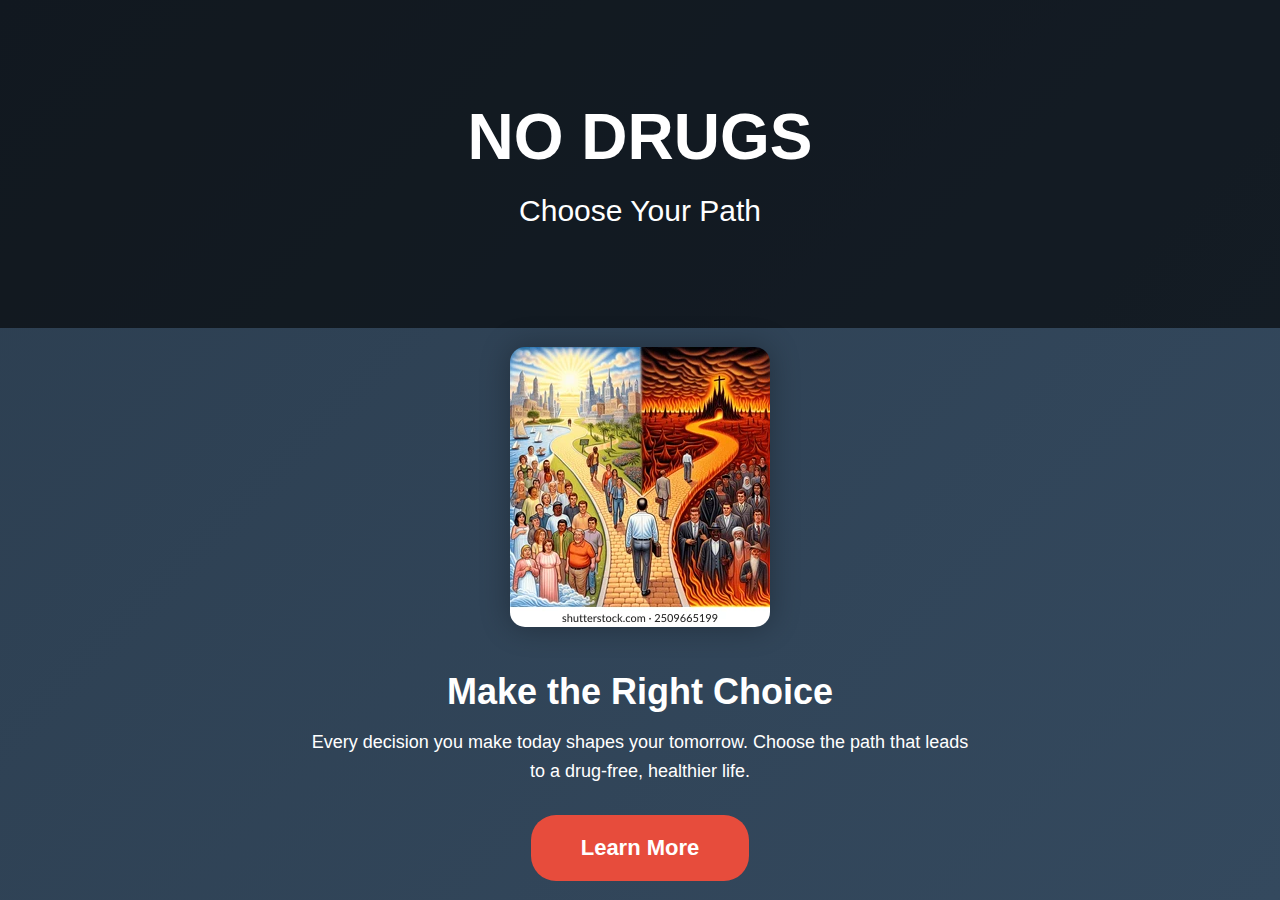
<file: index.html>
<!DOCTYPE html>
<html lang="en">
<head>
    <meta charset="UTF-8">
    <meta name="viewport" content="width=device-width, initial-scale=1.0">
    <title>No Drugs - Choose Your Path</title>
    <link rel="stylesheet" href="lading.css">
</head>
<body>
    <header class="header">
        <div class="header-content">
            <h1>No Drugs</h1>
            <p class="tagline">Choose Your Path</p>
        </div>
    </header>

    <section class="main-content">
        <div class="image-container">
            <img src="public/road-that-has-two-ways-260nw-2509665199.webp" alt="Path Image" class="hero-image">
        </div>
        <div class="cta-container">
            <h2>Make the Right Choice</h2>
            <p>Every decision you make today shapes your tomorrow. Choose the path that leads to a drug-free, healthier life.</p>
            <a href="home.html" class="cta-button">Learn More</a>
        </div>
    </section>

    <!-- <footer class="footer">
        <p>&copy; 2025 No Drugs Initiative. All Rights Reserved.</p>
    </footer> -->
</body>
</html>
</file>
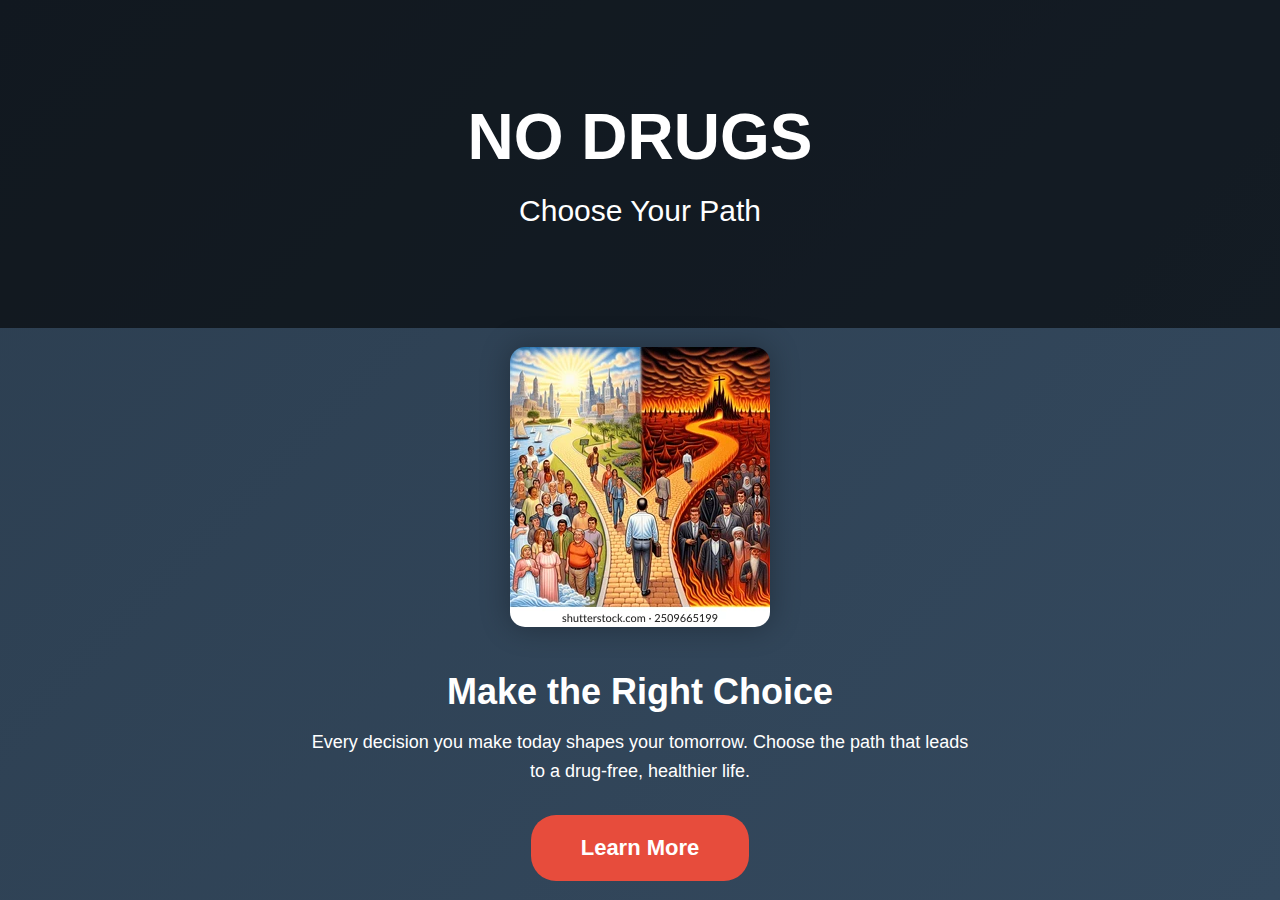
<file: frontend/src/html/index.html>
<!DOCTYPE html>
<html lang="en">
<head>
    <meta charset="UTF-8">
    <meta name="viewport" content="width=device-width, initial-scale=1.0">
    <title>No Drugs - Choose Your Path</title>
    <link rel="stylesheet" href="./../css/lading.css">
</head>
<body>
    <header class="header">
        <div class="header-content">
            <h1>No Drugs</h1>
            <p class="tagline">Choose Your Path</p>
        </div>
    </header>

    <section class="main-content">
        <div class="image-container">
            <img src="./../../public/road-that-has-two-ways-260nw-2509665199.webp" alt="Path Image" class="hero-image">
        </div>
        <div class="cta-container">
            <h2>Make the Right Choice</h2>
            <p>Every decision you make today shapes your tomorrow. Choose the path that leads to a drug-free, healthier life.</p>
            <a href="home.html" class="cta-button">Learn More</a>
        </div>
    </section>

    <!-- <footer class="footer">
        <p>&copy; 2025 No Drugs Initiative. All Rights Reserved.</p>
    </footer> -->
</body>
</html>
</file>
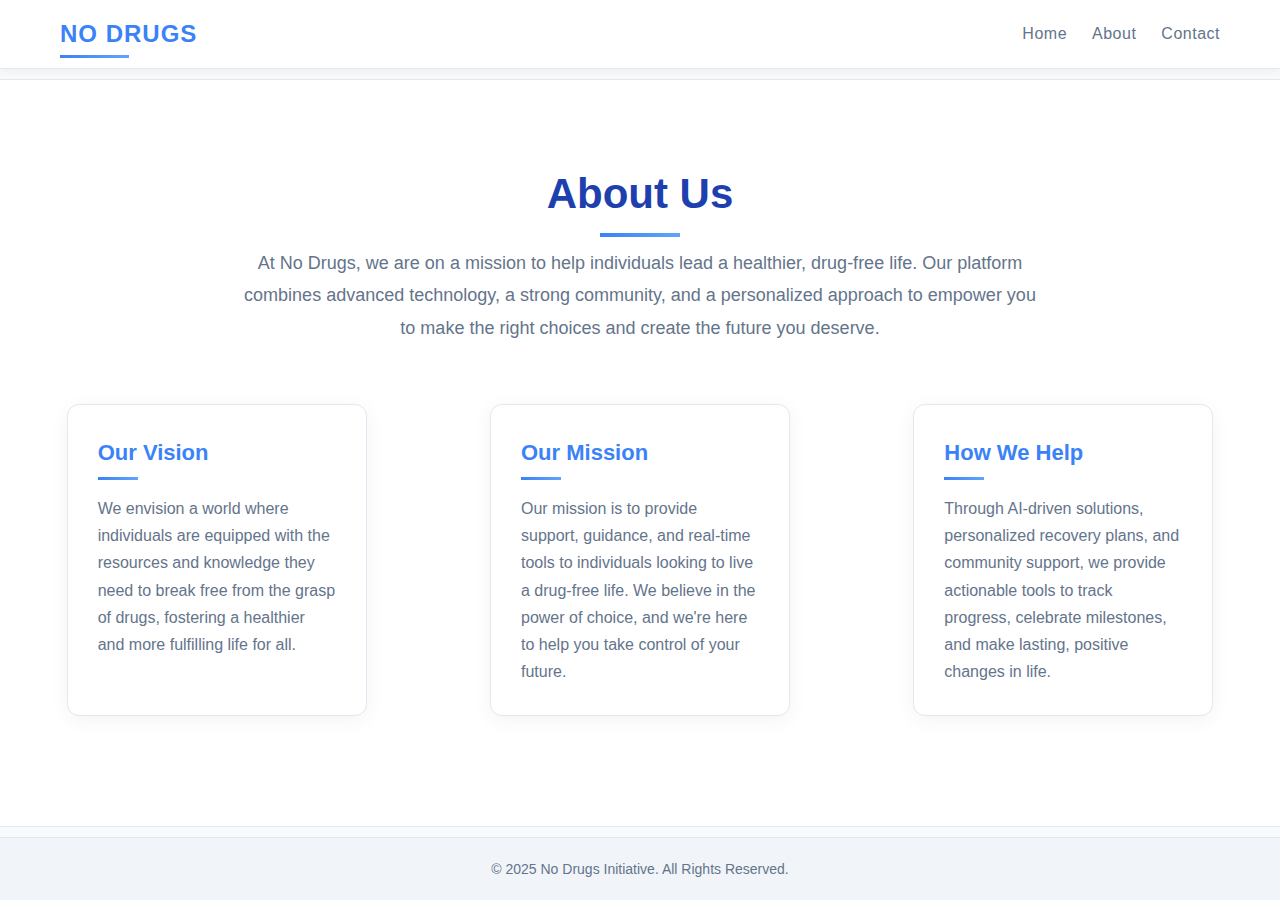
<file: about.html>
<!DOCTYPE html>
<html lang="en">
<head>
    <meta charset="UTF-8">
    <meta name="viewport" content="width=device-width, initial-scale=1.0">
    <title>About - No Drugs</title>
    <link rel="stylesheet" href="about.css">
</head>
<body>
    <!-- Navbar -->
    <nav class="navbar">
        <div class="navbar-container">
            <a href="index.html" class="logo">No Drugs</a>
            <ul class="nav-links">
                <li><a href="home.html">Home</a></li>
                <li><a href="about.html">About</a></li>
                <li><a href="contact.html">Contact</a></li>
            </ul>
        </div>
    </nav>

    <!-- About Section -->
    <section class="about-section">
        <div class="about-container">
            <h1>About Us</h1>
            <p>At No Drugs, we are on a mission to help individuals lead a healthier, drug-free life. Our platform combines advanced technology, a strong community, and a personalized approach to empower you to make the right choices and create the future you deserve.</p>
        </div>

        <div class="about-details">
            <div class="detail">
                <h3>Our Vision</h3>
                <p>We envision a world where individuals are equipped with the resources and knowledge they need to break free from the grasp of drugs, fostering a healthier and more fulfilling life for all.</p>
            </div>
            <div class="detail">
                <h3>Our Mission</h3>
                <p>Our mission is to provide support, guidance, and real-time tools to individuals looking to live a drug-free life. We believe in the power of choice, and we're here to help you take control of your future.</p>
            </div>
            <div class="detail">
                <h3>How We Help</h3>
                <p>Through AI-driven solutions, personalized recovery plans, and community support, we provide actionable tools to track progress, celebrate milestones, and make lasting, positive changes in life.</p>
            </div>
        </div>
    </section>

    <!-- Footer -->
    <footer class="footer">
        <p>&copy; 2025 No Drugs Initiative. All Rights Reserved.</p>
    </footer>
</body>
</html>
</file>
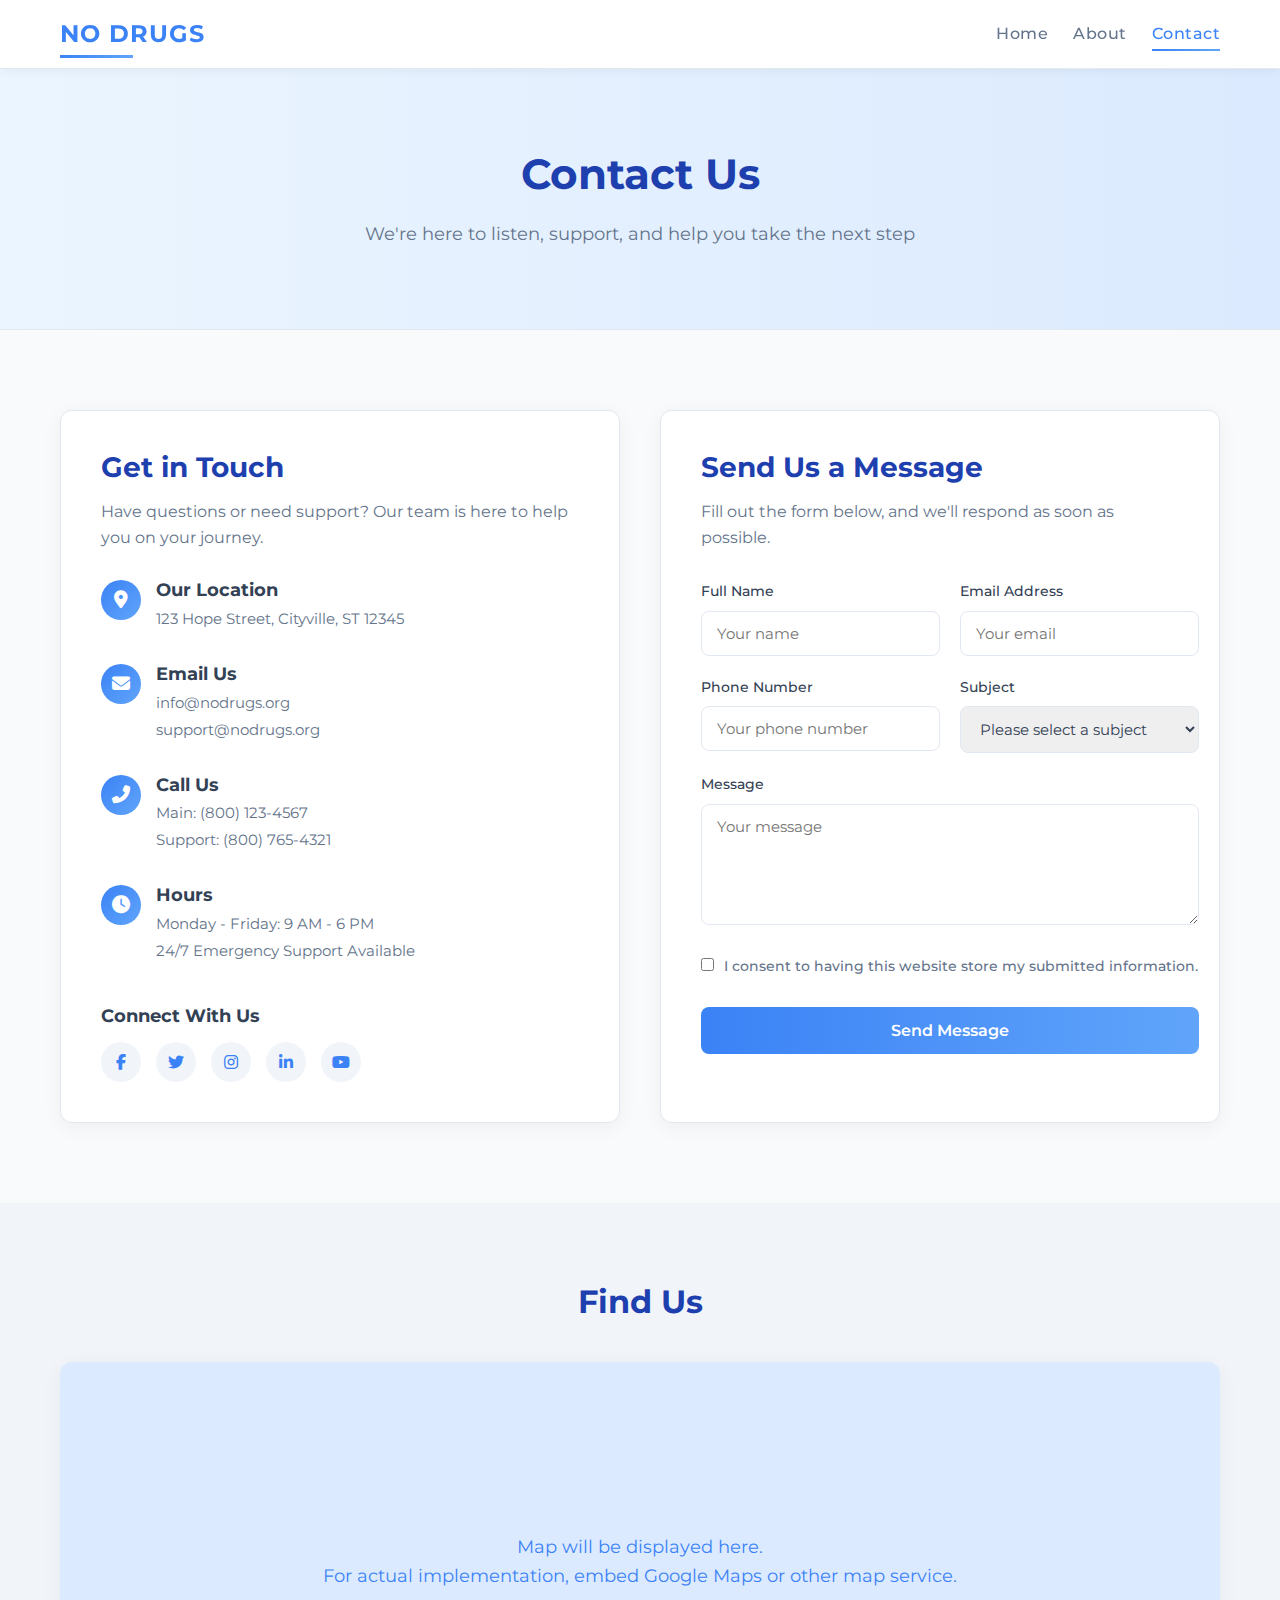
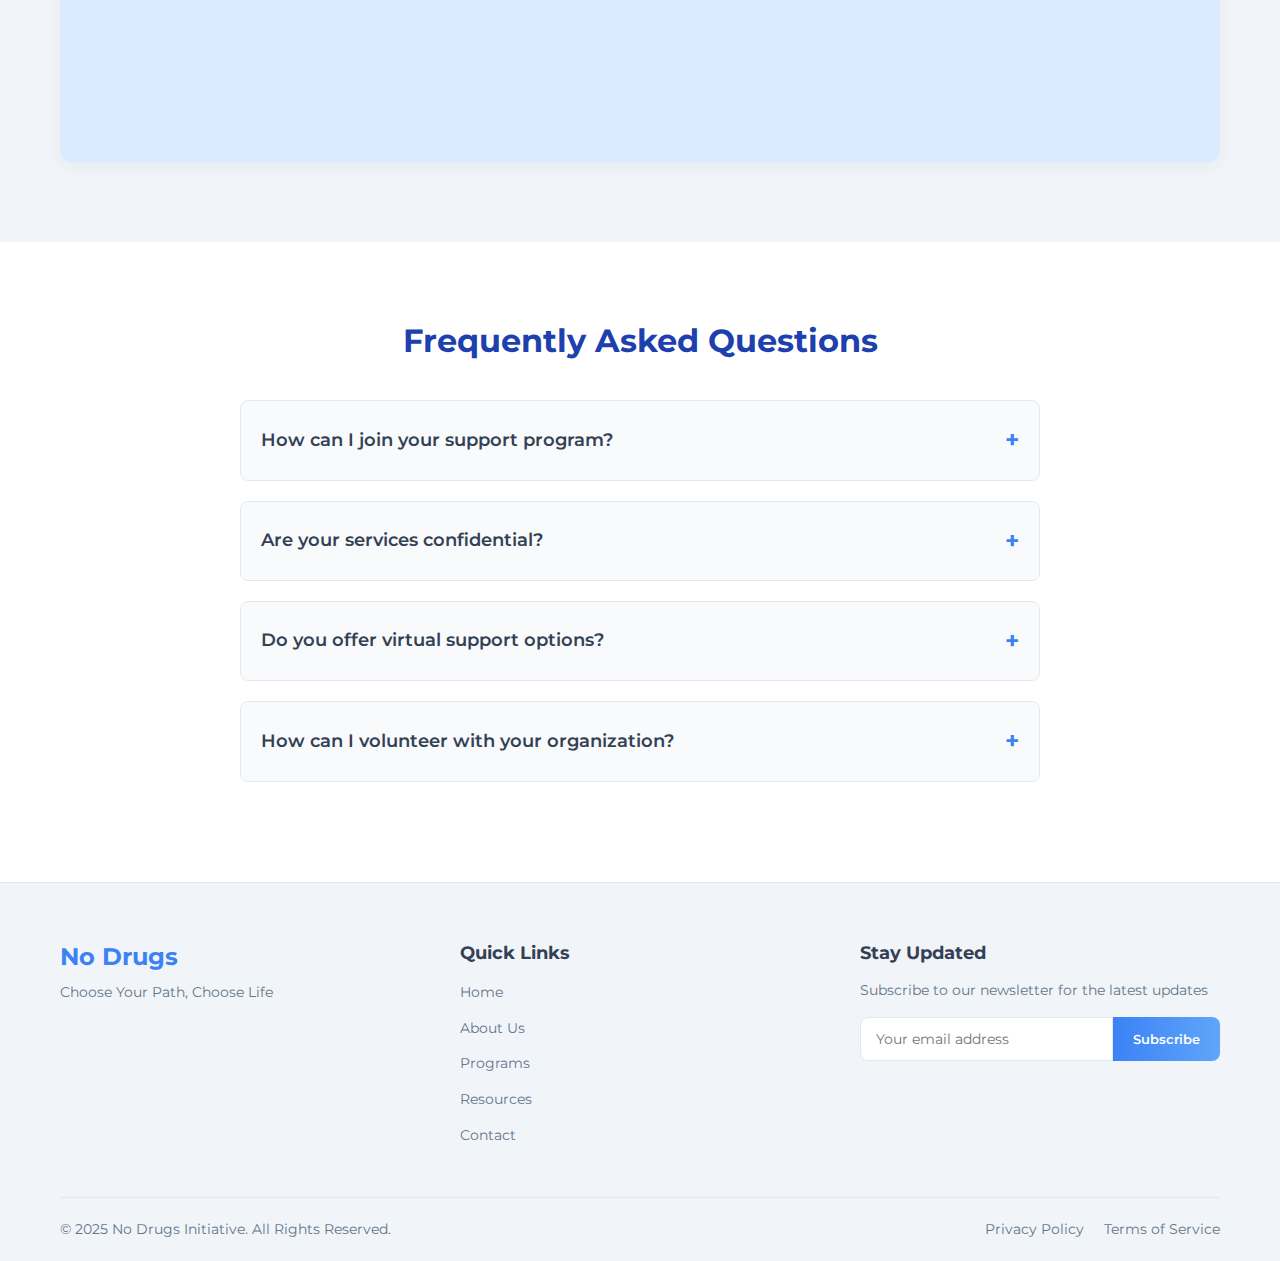
<file: contact.html>
<!DOCTYPE html>
<html lang="en">
<head>
    <meta charset="UTF-8">
    <meta name="viewport" content="width=device-width, initial-scale=1.0">
    <title>Contact - No Drugs</title>
    <link rel="stylesheet" href="contact.css">
    <link rel="stylesheet" href="https://cdnjs.cloudflare.com/ajax/libs/font-awesome/6.4.0/css/all.min.css">
</head>
<body>
    <nav class="navbar">
        <div class="navbar-container">
            <a href="#" class="logo">No Drugs</a>
            <ul class="nav-links">
                <li><a href="home.html">Home</a></li>
                <li><a href="about.html">About</a></li>
                <li><a href="contact.html" class="active">Contact</a></li>
            </ul>
        </div>
    </nav>

    <!-- Header Banner -->
    <header class="contact-header">
        <div class="header-content">
            <h1>Contact Us</h1>
            <p>We're here to listen, support, and help you take the next step</p>
        </div>
    </header>

    <!-- Main Contact Section -->
    <section class="contact-section">
        <div class="container">
            <div class="contact-wrapper">
                <!-- Contact Information -->
                <div class="contact-info">
                    <h2>Get in Touch</h2>
                    <p class="info-intro">Have questions or need support? Our team is here to help you on your journey.</p>
                    
                    <div class="info-items">
                        <div class="info-item">
                            <div class="icon-wrapper">
                                <i class="fas fa-map-marker-alt"></i>
                            </div>
                            <div class="info-content">
                                <h3>Our Location</h3>
                                <p>123 Hope Street, Cityville, ST 12345</p>
                            </div>
                        </div>
                        
                        <div class="info-item">
                            <div class="icon-wrapper">
                                <i class="fas fa-envelope"></i>
                            </div>
                            <div class="info-content">
                                <h3>Email Us</h3>
                                <p>info@nodrugs.org</p>
                                <p>support@nodrugs.org</p>
                            </div>
                        </div>
                        
                        <div class="info-item">
                            <div class="icon-wrapper">
                                <i class="fas fa-phone-alt"></i>
                            </div>
                            <div class="info-content">
                                <h3>Call Us</h3>
                                <p>Main: (800) 123-4567</p>
                                <p>Support: (800) 765-4321</p>
                            </div>
                        </div>
                        
                        <div class="info-item">
                            <div class="icon-wrapper">
                                <i class="fas fa-clock"></i>
                            </div>
                            <div class="info-content">
                                <h3>Hours</h3>
                                <p>Monday - Friday: 9 AM - 6 PM</p>
                                <p>24/7 Emergency Support Available</p>
                            </div>
                        </div>
                    </div>
                    
                    <div class="social-links">
                        <h3>Connect With Us</h3>
                        <div class="social-icons">
                            <a href="#" aria-label="Facebook"><i class="fab fa-facebook-f"></i></a>
                            <a href="#" aria-label="Twitter"><i class="fab fa-twitter"></i></a>
                            <a href="#" aria-label="Instagram"><i class="fab fa-instagram"></i></a>
                            <a href="#" aria-label="LinkedIn"><i class="fab fa-linkedin-in"></i></a>
                            <a href="#" aria-label="YouTube"><i class="fab fa-youtube"></i></a>
                        </div>
                    </div>
                </div>
                
                <!-- Contact Form -->
                <div class="contact-form-container">
                    <h2>Send Us a Message</h2>
                    <p>Fill out the form below, and we'll respond as soon as possible.</p>
                    
                    <form class="contact-form" action="#" method="POST">
                        <div class="form-group">
                            <label for="name">Full Name</label>
                            <input type="text" id="name" name="name" placeholder="Your name" required>
                        </div>
                        
                        <div class="form-group">
                            <label for="email">Email Address</label>
                            <input type="email" id="email" name="email" placeholder="Your email" required>
                        </div>
                        
                        <div class="form-group">
                            <label for="phone">Phone Number</label>
                            <input type="tel" id="phone" name="phone" placeholder="Your phone number">
                        </div>
                        
                        <div class="form-group">
                            <label for="subject">Subject</label>
                            <select id="subject" name="subject" required>
                                <option value="" disabled selected>Please select a subject</option>
                                <option value="support">Need Support</option>
                                <option value="question">General Question</option>
                                <option value="program">Program Information</option>
                                <option value="volunteer">Volunteer Opportunities</option>
                                <option value="other">Other</option>
                            </select>
                        </div>
                        
                        <div class="form-group full-width">
                            <label for="message">Message</label>
                            <textarea id="message" name="message" placeholder="Your message" rows="5" required></textarea>
                        </div>
                        
                        <div class="form-group checkbox">
                            <input type="checkbox" id="consent" name="consent" required>
                            <label for="consent">I consent to having this website store my submitted information.</label>
                        </div>
                        
                        <button type="submit" class="submit-button">Send Message</button>
                    </form>
                </div>
            </div>
        </div>
    </section>
    
    <!-- Map Section -->
    <section class="map-section">
        <div class="container">
            <h2>Find Us</h2>
            <div class="map-container">
                <!-- Replace with actual map embed code -->
                <div class="map-placeholder">
                    <p>Map will be displayed here.<br>For actual implementation, embed Google Maps or other map service.</p>
                </div>
            </div>
        </div>
    </section>
    
    <!-- FAQ Section -->
    <section class="faq-section">
        <div class="container">
            <h2>Frequently Asked Questions</h2>
            <div class="faq-container">
                <div class="faq-item">
                    <div class="faq-question">
                        <h3>How can I join your support program?</h3>
                        <span class="faq-icon">+</span>
                    </div>
                    <div class="faq-answer">
                        <p>To join our support program, simply fill out the contact form above or call our main number. One of our team members will reach out to discuss the next steps and help you get started.</p>
                    </div>
                </div>
                
                <div class="faq-item">
                    <div class="faq-question">
                        <h3>Are your services confidential?</h3>
                        <span class="faq-icon">+</span>
                    </div>
                    <div class="faq-answer">
                        <p>Yes, all of our services are completely confidential. We respect your privacy and adhere to strict confidentiality protocols in accordance with relevant privacy laws and regulations.</p>
                    </div>
                </div>
                
                <div class="faq-item">
                    <div class="faq-question">
                        <h3>Do you offer virtual support options?</h3>
                        <span class="faq-icon">+</span>
                    </div>
                    <div class="faq-answer">
                        <p>Yes, we offer both in-person and virtual support options. Our online programs are designed to provide the same level of care and assistance as our in-person services, making help accessible no matter where you are.</p>
                    </div>
                </div>
                
                <div class="faq-item">
                    <div class="faq-question">
                        <h3>How can I volunteer with your organization?</h3>
                        <span class="faq-icon">+</span>
                    </div>
                    <div class="faq-answer">
                        <p>We welcome volunteers who are passionate about our cause. Please select "Volunteer Opportunities" in the contact form subject line, and our volunteer coordinator will contact you with information about our current needs and how you can get involved.</p>
                    </div>
                </div>
            </div>
        </div>
    </section>

    <!-- Footer -->
    <footer class="footer">
        <div class="container">
            <div class="footer-content">
                <div class="footer-logo">
                    <h3>No Drugs</h3>
                    <p>Choose Your Path, Choose Life</p>
                </div>
                
                <div class="footer-links">
                    <h4>Quick Links</h4>
                    <ul>
                        <li><a href="index.html">Home</a></li>
                        <li><a href="about.html">About Us</a></li>
                        <li><a href="#">Programs</a></li>
                        <li><a href="#">Resources</a></li>
                        <li><a href="contact.html">Contact</a></li>
                    </ul>
                </div>
                
                <div class="footer-newsletter">
                    <h4>Stay Updated</h4>
                    <p>Subscribe to our newsletter for the latest updates</p>
                    <form class="newsletter-form">
                        <input type="email" placeholder="Your email address" required>
                        <button type="submit">Subscribe</button>
                    </form>
                </div>
            </div>
            
            <div class="footer-bottom">
                <p>&copy; 2025 No Drugs Initiative. All Rights Reserved.</p>
                <div class="footer-legal">
                    <a href="#">Privacy Policy</a>
                    <a href="#">Terms of Service</a>
                </div>
            </div>
        </div>
    </footer>

    <script>
        // Simple script for FAQ accordion
        document.querySelectorAll('.faq-question').forEach(question => {
            question.addEventListener('click', () => {
                const faqItem = question.parentElement;
                faqItem.classList.toggle('active');
                
                // Update the + / - icon
                const icon = question.querySelector('.faq-icon');
                icon.textContent = faqItem.classList.contains('active') ? '-' : '+';
            });
        });
    </script>
</body>
</html>
</file>
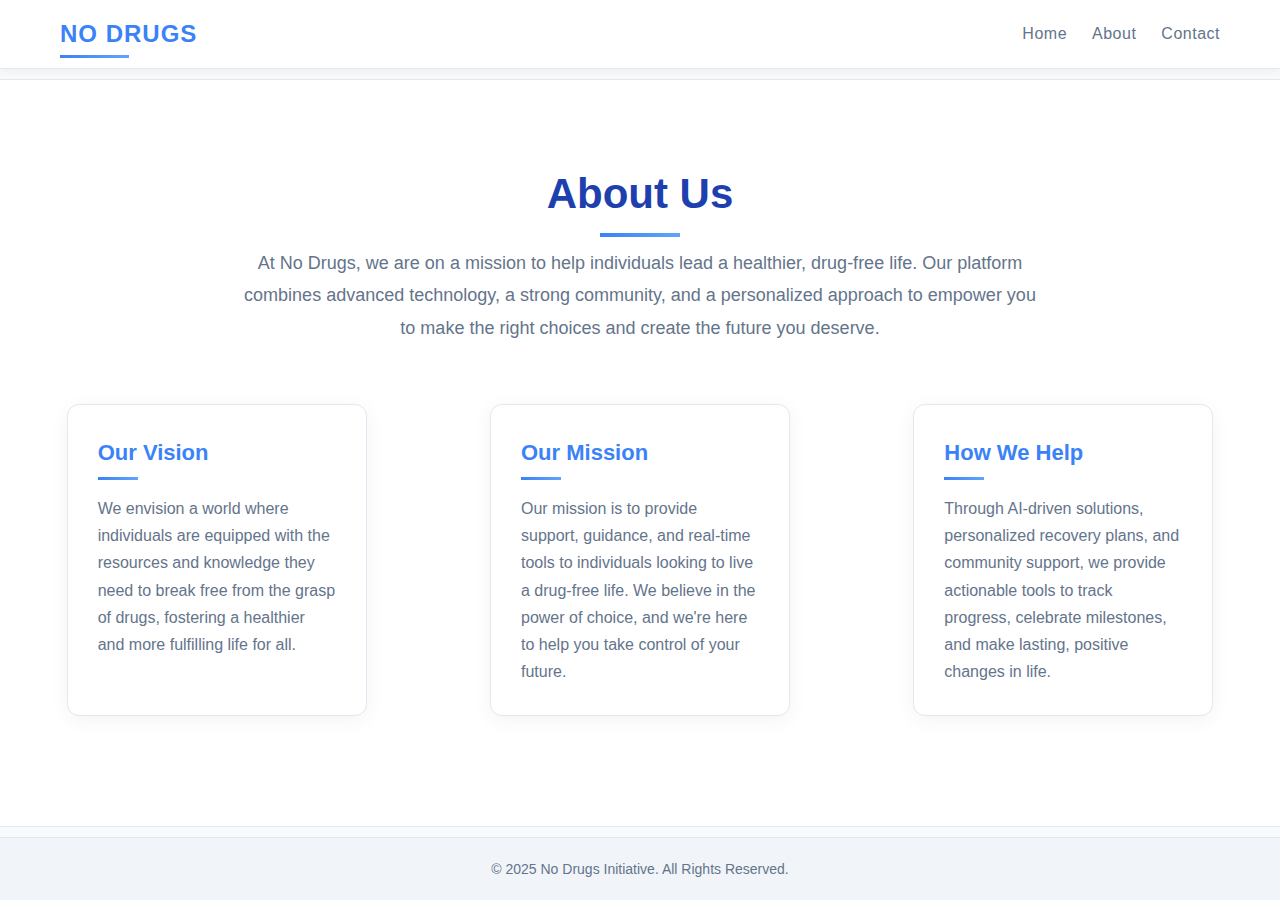
<file: frontend/src/html/about.html>
<!DOCTYPE html>
<html lang="en">
<head>
    <meta charset="UTF-8">
    <meta name="viewport" content="width=device-width, initial-scale=1.0">
    <title>About - No Drugs</title>
    <link rel="stylesheet" href="./../css/about.css">
</head>
<body>
    <!-- Navbar -->
    <nav class="navbar">
        <div class="navbar-container">
            <a href="index.html" class="logo">No Drugs</a>
            <ul class="nav-links">
                <li><a href="home.html">Home</a></li>
                <li><a href="about.html">About</a></li>
                <li><a href="contact.html">Contact</a></li>
            </ul>
        </div>
    </nav>

    <!-- About Section -->
    <section class="about-section">
        <div class="about-container">
            <h1>About Us</h1>
            <p>At No Drugs, we are on a mission to help individuals lead a healthier, drug-free life. Our platform combines advanced technology, a strong community, and a personalized approach to empower you to make the right choices and create the future you deserve.</p>
        </div>

        <div class="about-details">
            <div class="detail">
                <h3>Our Vision</h3>
                <p>We envision a world where individuals are equipped with the resources and knowledge they need to break free from the grasp of drugs, fostering a healthier and more fulfilling life for all.</p>
            </div>
            <div class="detail">
                <h3>Our Mission</h3>
                <p>Our mission is to provide support, guidance, and real-time tools to individuals looking to live a drug-free life. We believe in the power of choice, and we're here to help you take control of your future.</p>
            </div>
            <div class="detail">
                <h3>How We Help</h3>
                <p>Through AI-driven solutions, personalized recovery plans, and community support, we provide actionable tools to track progress, celebrate milestones, and make lasting, positive changes in life.</p>
            </div>
        </div>
    </section>

    <!-- Footer -->
    <footer class="footer">
        <p>&copy; 2025 No Drugs Initiative. All Rights Reserved.</p>
    </footer>
</body>
</html>
</file>
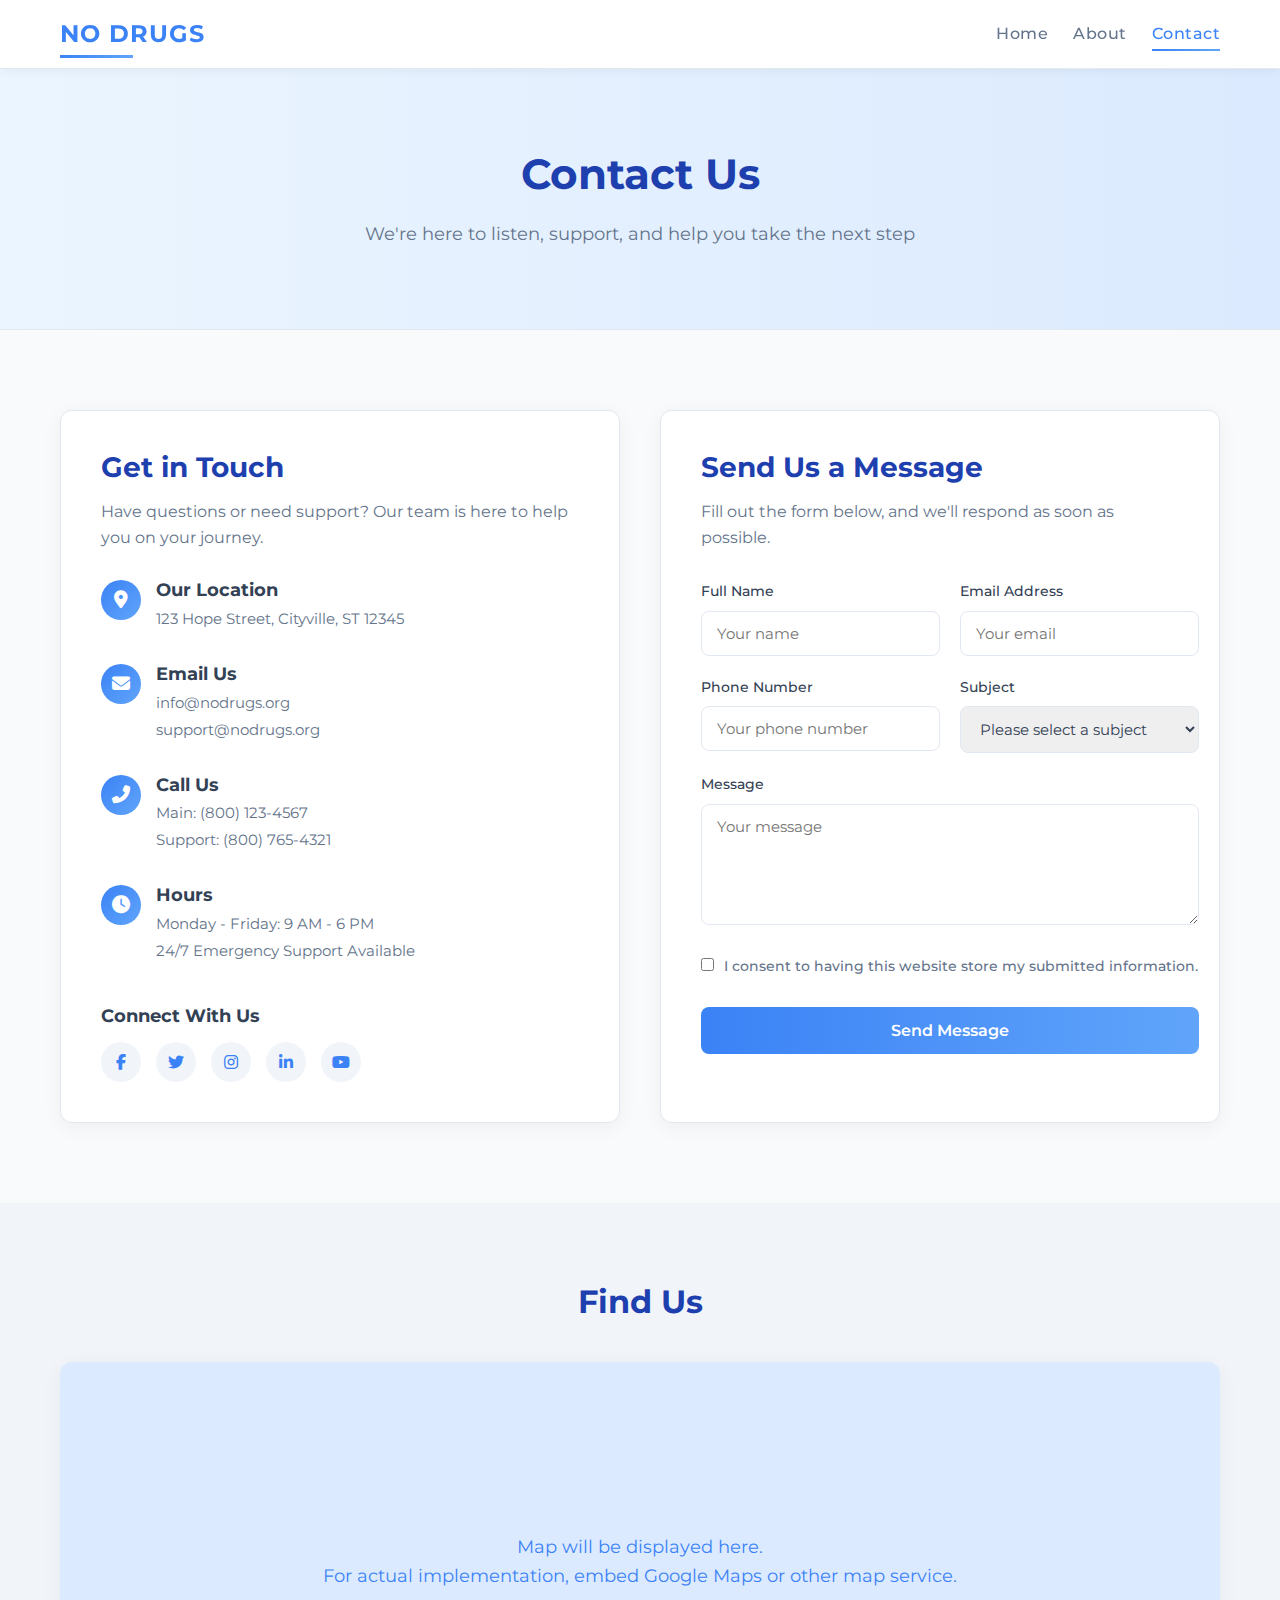
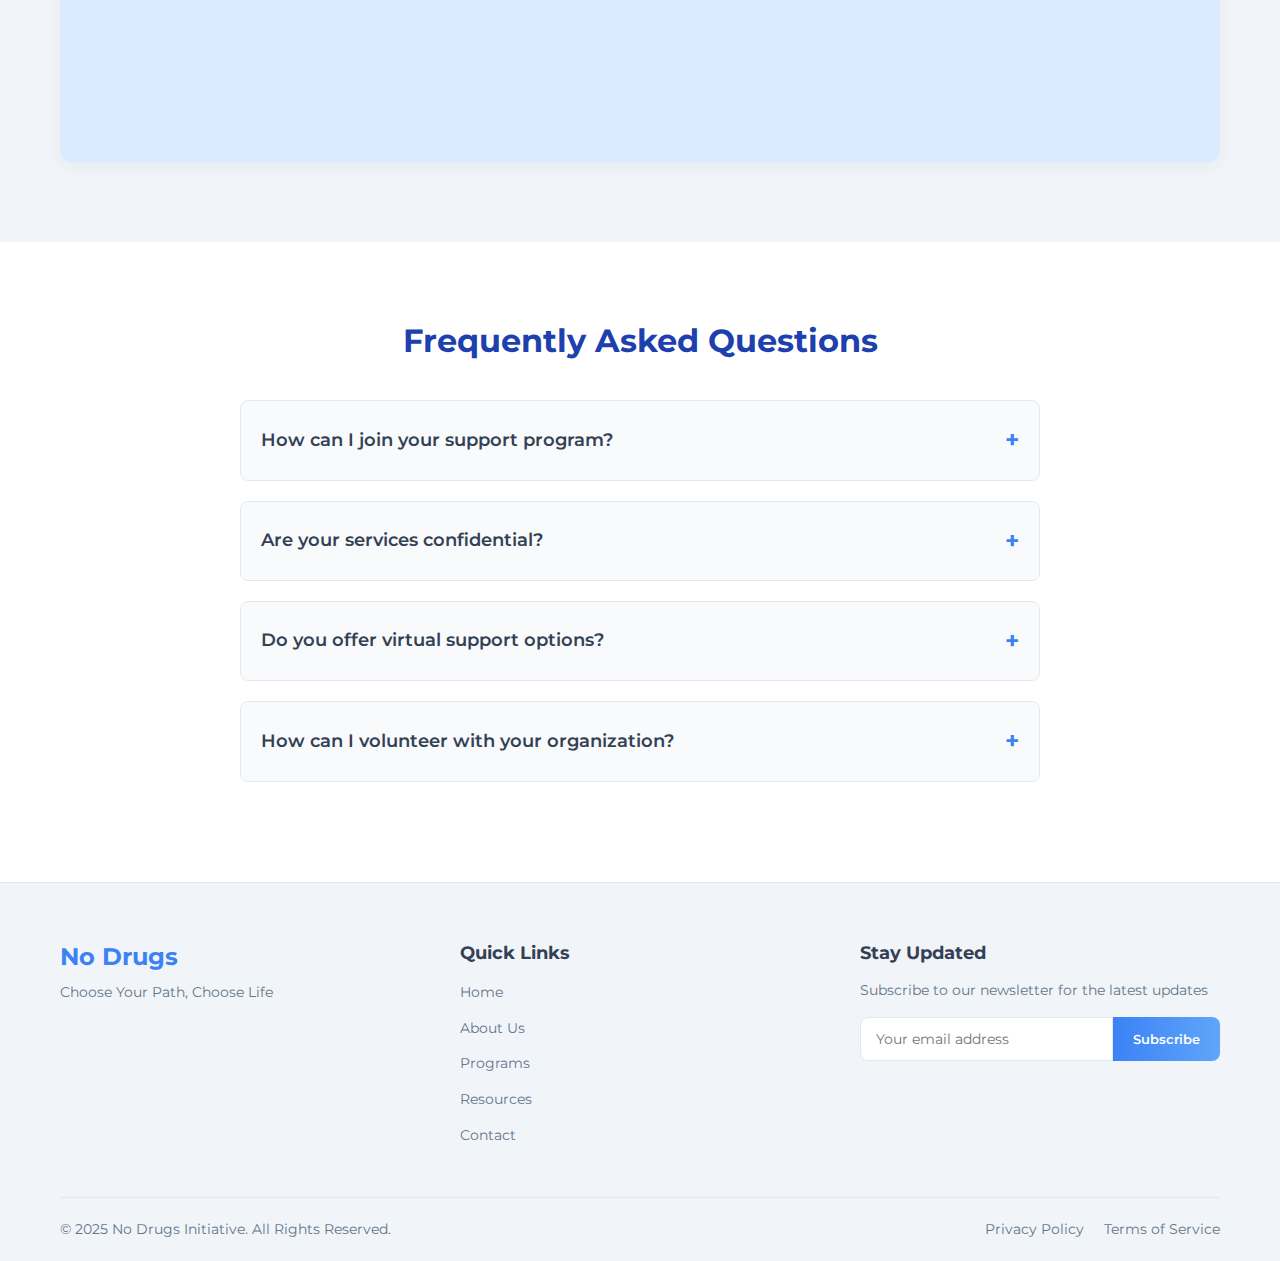
<file: frontend/src/html/contact.html>
<!DOCTYPE html>
<html lang="en">
<head>
    <meta charset="UTF-8">
    <meta name="viewport" content="width=device-width, initial-scale=1.0">
    <title>Contact - No Drugs</title>
    <link rel="stylesheet" href="./../css/contact.css">
    <link rel="stylesheet" href="https://cdnjs.cloudflare.com/ajax/libs/font-awesome/6.4.0/css/all.min.css">
</head>
<body>
    <nav class="navbar">
        <div class="navbar-container">
            <a href="#" class="logo">No Drugs</a>
            <ul class="nav-links">
                <li><a href="home.html">Home</a></li>
                <li><a href="about.html">About</a></li>
                <li><a href="contact.html" class="active">Contact</a></li>
            </ul>
        </div>
    </nav>

    <!-- Header Banner -->
    <header class="contact-header">
        <div class="header-content">
            <h1>Contact Us</h1>
            <p>We're here to listen, support, and help you take the next step</p>
        </div>
    </header>

    <!-- Main Contact Section -->
    <section class="contact-section">
        <div class="container">
            <div class="contact-wrapper">
                <!-- Contact Information -->
                <div class="contact-info">
                    <h2>Get in Touch</h2>
                    <p class="info-intro">Have questions or need support? Our team is here to help you on your journey.</p>
                    
                    <div class="info-items">
                        <div class="info-item">
                            <div class="icon-wrapper">
                                <i class="fas fa-map-marker-alt"></i>
                            </div>
                            <div class="info-content">
                                <h3>Our Location</h3>
                                <p>123 Hope Street, Cityville, ST 12345</p>
                            </div>
                        </div>
                        
                        <div class="info-item">
                            <div class="icon-wrapper">
                                <i class="fas fa-envelope"></i>
                            </div>
                            <div class="info-content">
                                <h3>Email Us</h3>
                                <p>info@nodrugs.org</p>
                                <p>support@nodrugs.org</p>
                            </div>
                        </div>
                        
                        <div class="info-item">
                            <div class="icon-wrapper">
                                <i class="fas fa-phone-alt"></i>
                            </div>
                            <div class="info-content">
                                <h3>Call Us</h3>
                                <p>Main: (800) 123-4567</p>
                                <p>Support: (800) 765-4321</p>
                            </div>
                        </div>
                        
                        <div class="info-item">
                            <div class="icon-wrapper">
                                <i class="fas fa-clock"></i>
                            </div>
                            <div class="info-content">
                                <h3>Hours</h3>
                                <p>Monday - Friday: 9 AM - 6 PM</p>
                                <p>24/7 Emergency Support Available</p>
                            </div>
                        </div>
                    </div>
                    
                    <div class="social-links">
                        <h3>Connect With Us</h3>
                        <div class="social-icons">
                            <a href="#" aria-label="Facebook"><i class="fab fa-facebook-f"></i></a>
                            <a href="#" aria-label="Twitter"><i class="fab fa-twitter"></i></a>
                            <a href="#" aria-label="Instagram"><i class="fab fa-instagram"></i></a>
                            <a href="#" aria-label="LinkedIn"><i class="fab fa-linkedin-in"></i></a>
                            <a href="#" aria-label="YouTube"><i class="fab fa-youtube"></i></a>
                        </div>
                    </div>
                </div>
                
                <!-- Contact Form -->
                <div class="contact-form-container">
                    <h2>Send Us a Message</h2>
                    <p>Fill out the form below, and we'll respond as soon as possible.</p>
                    
                    <form class="contact-form" action="#" method="POST">
                        <div class="form-group">
                            <label for="name">Full Name</label>
                            <input type="text" id="name" name="name" placeholder="Your name" required>
                        </div>
                        
                        <div class="form-group">
                            <label for="email">Email Address</label>
                            <input type="email" id="email" name="email" placeholder="Your email" required>
                        </div>
                        
                        <div class="form-group">
                            <label for="phone">Phone Number</label>
                            <input type="tel" id="phone" name="phone" placeholder="Your phone number">
                        </div>
                        
                        <div class="form-group">
                            <label for="subject">Subject</label>
                            <select id="subject" name="subject" required>
                                <option value="" disabled selected>Please select a subject</option>
                                <option value="support">Need Support</option>
                                <option value="question">General Question</option>
                                <option value="program">Program Information</option>
                                <option value="volunteer">Volunteer Opportunities</option>
                                <option value="other">Other</option>
                            </select>
                        </div>
                        
                        <div class="form-group full-width">
                            <label for="message">Message</label>
                            <textarea id="message" name="message" placeholder="Your message" rows="5" required></textarea>
                        </div>
                        
                        <div class="form-group checkbox">
                            <input type="checkbox" id="consent" name="consent" required>
                            <label for="consent">I consent to having this website store my submitted information.</label>
                        </div>
                        
                        <button type="submit" class="submit-button">Send Message</button>
                    </form>
                </div>
            </div>
        </div>
    </section>
    
    <!-- Map Section -->
    <section class="map-section">
        <div class="container">
            <h2>Find Us</h2>
            <div class="map-container">
                <!-- Replace with actual map embed code -->
                <div class="map-placeholder">
                    <p>Map will be displayed here.<br>For actual implementation, embed Google Maps or other map service.</p>
                </div>
            </div>
        </div>
    </section>
    
    <!-- FAQ Section -->
    <section class="faq-section">
        <div class="container">
            <h2>Frequently Asked Questions</h2>
            <div class="faq-container">
                <div class="faq-item">
                    <div class="faq-question">
                        <h3>How can I join your support program?</h3>
                        <span class="faq-icon">+</span>
                    </div>
                    <div class="faq-answer">
                        <p>To join our support program, simply fill out the contact form above or call our main number. One of our team members will reach out to discuss the next steps and help you get started.</p>
                    </div>
                </div>
                
                <div class="faq-item">
                    <div class="faq-question">
                        <h3>Are your services confidential?</h3>
                        <span class="faq-icon">+</span>
                    </div>
                    <div class="faq-answer">
                        <p>Yes, all of our services are completely confidential. We respect your privacy and adhere to strict confidentiality protocols in accordance with relevant privacy laws and regulations.</p>
                    </div>
                </div>
                
                <div class="faq-item">
                    <div class="faq-question">
                        <h3>Do you offer virtual support options?</h3>
                        <span class="faq-icon">+</span>
                    </div>
                    <div class="faq-answer">
                        <p>Yes, we offer both in-person and virtual support options. Our online programs are designed to provide the same level of care and assistance as our in-person services, making help accessible no matter where you are.</p>
                    </div>
                </div>
                
                <div class="faq-item">
                    <div class="faq-question">
                        <h3>How can I volunteer with your organization?</h3>
                        <span class="faq-icon">+</span>
                    </div>
                    <div class="faq-answer">
                        <p>We welcome volunteers who are passionate about our cause. Please select "Volunteer Opportunities" in the contact form subject line, and our volunteer coordinator will contact you with information about our current needs and how you can get involved.</p>
                    </div>
                </div>
            </div>
        </div>
    </section>

    <!-- Footer -->
    <footer class="footer">
        <div class="container">
            <div class="footer-content">
                <div class="footer-logo">
                    <h3>No Drugs</h3>
                    <p>Choose Your Path, Choose Life</p>
                </div>
                
                <div class="footer-links">
                    <h4>Quick Links</h4>
                    <ul>
                        <li><a href="index.html">Home</a></li>
                        <li><a href="about.html">About Us</a></li>
                        <li><a href="#">Programs</a></li>
                        <li><a href="#">Resources</a></li>
                        <li><a href="contact.html">Contact</a></li>
                    </ul>
                </div>
                
                <div class="footer-newsletter">
                    <h4>Stay Updated</h4>
                    <p>Subscribe to our newsletter for the latest updates</p>
                    <form class="newsletter-form">
                        <input type="email" placeholder="Your email address" required>
                        <button type="submit">Subscribe</button>
                    </form>
                </div>
            </div>
            
            <div class="footer-bottom">
                <p>&copy; 2025 No Drugs Initiative. All Rights Reserved.</p>
                <div class="footer-legal">
                    <a href="#">Privacy Policy</a>
                    <a href="#">Terms of Service</a>
                </div>
            </div>
        </div>
    </footer>

    <script>
        // Simple script for FAQ accordion
        document.querySelectorAll('.faq-question').forEach(question => {
            question.addEventListener('click', () => {
                const faqItem = question.parentElement;
                faqItem.classList.toggle('active');
                
                // Update the + / - icon
                const icon = question.querySelector('.faq-icon');
                icon.textContent = faqItem.classList.contains('active') ? '-' : '+';
            });
        });
    </script>
</body>
</html>
</file>
<file: lading.css>
/* General Reset */
* {
    margin: 0;
    padding: 0;
    box-sizing: border-box;
}

/* Body Styling */
body {
    font-family: 'Arial', sans-serif;
    background: linear-gradient(135deg, #2c3e50, #34495e);
    color: #fff;
    height: 100vh;
    display: flex;
    flex-direction: column;
    justify-content: space-between;
    align-items: center;
    overflow-x: hidden;
}

/* Header */
.header {
    background-color: rgba(0, 0, 0, 0.6);
    color: white;
    text-align: center;
    padding: 100px 20px;
    width: 100%;
}

.header h1 {
    font-size: 64px;
    font-weight: bold;
    margin-bottom: 20px;
    text-transform: uppercase;
}

.tagline {
    font-size: 30px;
    font-weight: lighter;
}

/* Main Content */
.main-content {
    display: flex;
    justify-content: center;
    align-items: center;
    flex-direction: column;
    height: 70vh;
    width: 100%;
    text-align: center;
}

.image-container {
    /* width: 100%; */
    /* max-width: 1200px; */
    margin-bottom: 40px;
}

.hero-image {
    width: 100%;
    height: auto;
    border-radius: 15px;
    box-shadow: 0 0 30px rgba(0, 0, 0, 0.3);
    transition: transform 0.3s ease;
}

.hero-image:hover {
    transform: scale(1.05);
}

.cta-container {
    max-width: 700px;
    padding: 0 20px;
}

.cta-container h2 {
    font-size: 36px;
    font-weight: bold;
    margin-bottom: 15px;
}

.cta-container p {
    font-size: 18px;
    margin-bottom: 30px;
    line-height: 1.6;
}

.cta-button {
    background-color: #e74c3c;
    color: white;
    padding: 20px 50px;
    text-decoration: none;
    border-radius: 25px;
    font-size: 22px;
    font-weight: bold;
    transition: background-color 0.3s ease;
    display: inline-block;
}

.cta-button:hover {
    background-color: #c0392b;
}

/* Footer */
.footer {
    background-color: rgba(0, 0, 0, 0.7);
    color: white;
    text-align: center;
    padding: 15px 20px;
    width: 100%;
}
</file>
<file: frontend/src/css/lading.css>
/* General Reset */
* {
    margin: 0;
    padding: 0;
    box-sizing: border-box;
}

/* Body Styling */
body {
    font-family: 'Arial', sans-serif;
    background: linear-gradient(135deg, #2c3e50, #34495e);
    color: #fff;
    height: 100vh;
    display: flex;
    flex-direction: column;
    justify-content: space-between;
    align-items: center;
    overflow-x: hidden;
}

/* Header */
.header {
    background-color: rgba(0, 0, 0, 0.6);
    color: white;
    text-align: center;
    padding: 100px 20px;
    width: 100%;
}

.header h1 {
    font-size: 64px;
    font-weight: bold;
    margin-bottom: 20px;
    text-transform: uppercase;
}

.tagline {
    font-size: 30px;
    font-weight: lighter;
}

/* Main Content */
.main-content {
    display: flex;
    justify-content: center;
    align-items: center;
    flex-direction: column;
    height: 70vh;
    width: 100%;
    text-align: center;
}

.image-container {
    /* width: 100%; */
    /* max-width: 1200px; */
    margin-bottom: 40px;
}

.hero-image {
    width: 100%;
    height: auto;
    border-radius: 15px;
    box-shadow: 0 0 30px rgba(0, 0, 0, 0.3);
    transition: transform 0.3s ease;
}

.hero-image:hover {
    transform: scale(1.05);
}

.cta-container {
    max-width: 700px;
    padding: 0 20px;
}

.cta-container h2 {
    font-size: 36px;
    font-weight: bold;
    margin-bottom: 15px;
}

.cta-container p {
    font-size: 18px;
    margin-bottom: 30px;
    line-height: 1.6;
}

.cta-button {
    background-color: #e74c3c;
    color: white;
    padding: 20px 50px;
    text-decoration: none;
    border-radius: 25px;
    font-size: 22px;
    font-weight: bold;
    transition: background-color 0.3s ease;
    display: inline-block;
}

.cta-button:hover {
    background-color: #c0392b;
}

/* Footer */
.footer {
    background-color: rgba(0, 0, 0, 0.7);
    color: white;
    text-align: center;
    padding: 15px 20px;
    width: 100%;
}
</file>
<file: about.css>
/* General Reset */ 
* {
    margin: 0;
    padding: 0;
    box-sizing: border-box;
    transition: all 0.3s ease;
}

/* Body Styling */ 
body {
    font-family: 'Montserrat', 'Arial', sans-serif;
    background-color: #f8fafc; /* Very light background */
    color: #334155; /* Dark slate for better readability */
    height: 100vh;
    display: flex;
    flex-direction: column;
    justify-content: space-between;
    line-height: 1.6;
}

/* Navbar */ 
.navbar {
    background-color: #ffffff; /* White background */
    padding: 15px 20px;
    position: sticky;
    top: 0;
    width: 100%;
    z-index: 100;
    box-shadow: 0 2px 10px rgba(0, 0, 0, 0.05); /* Subtle shadow */
    border-bottom: 1px solid #e2e8f0;
}

.navbar-container {
    display: flex;
    justify-content: space-between;
    align-items: center;
    max-width: 1200px;
    margin: 0 auto;
    padding: 0 20px;
}

.navbar .logo {
    color: #3b82f6; /* Blue color */
    font-size: 24px;
    font-weight: bold;
    text-decoration: none;
    text-transform: uppercase;
    letter-spacing: 1px;
    position: relative;
}

.navbar .logo::after {
    content: '';
    position: absolute;
    bottom: -5px;
    left: 0;
    width: 50%;
    height: 3px;
    background: linear-gradient(90deg, #3b82f6, #60a5fa);
    transition: width 0.3s;
}

.navbar .logo:hover::after {
    width: 100%;
}

.nav-links {
    list-style-type: none;
    display: flex;
}

.nav-links li {
    margin-left: 25px;
}

.nav-links li a {
    color: #64748b; /* Slate color */
    text-decoration: none;
    font-size: 16px;
    font-weight: 500;
    letter-spacing: 0.5px;
    padding: 8px 0;
    position: relative;
}

.nav-links li a::after {
    content: '';
    position: absolute;
    bottom: 0;
    left: 0;
    width: 0;
    height: 2px;
    background: linear-gradient(90deg, #3b82f6, #60a5fa);
    transition: width 0.3s;
}

.nav-links li a:hover {
    color: #3b82f6; /* Blue hover effect */
}

.nav-links li a:hover::after {
    width: 100%;
}

/* About Section */ 
.about-section {
    padding: 80px 20px;
    background-color: #ffffff; /* White background */
    color: #334155;
    text-align: center;
    border-top: 1px solid #e2e8f0;
    border-bottom: 1px solid #e2e8f0;
}

.about-container {
    max-width: 1200px;
    margin: 0 auto;
}

.about-container h1 {
    font-size: 42px;
    font-weight: 700;
    margin-bottom: 20px;
    color: #1e40af; /* Darker blue */
    position: relative;
    display: inline-block;
}

.about-container h1::after {
    content: '';
    position: absolute;
    bottom: -10px;
    left: 50%;
    transform: translateX(-50%);
    width: 80px;
    height: 4px;
    background: linear-gradient(90deg, #3b82f6, #60a5fa);
}

.about-container p {
    font-size: 18px;
    color: #64748b; /* Slate gray */
    margin-bottom: 40px;
    max-width: 800px;
    margin-left: auto;
    margin-right: auto;
    line-height: 1.8;
}

.about-details {
    display: flex;
    justify-content: space-around;
    margin-top: 60px;
    flex-wrap: wrap;
    gap: 30px;
}

.detail {
    background-color: #ffffff; /* White box */
    padding: 30px;
    width: 300px;
    margin-bottom: 30px;
    border-radius: 12px;
    box-shadow: 0 4px 20px rgba(0, 0, 0, 0.05);
    text-align: left;
    border: 1px solid #e2e8f0;
    transition: transform 0.3s, box-shadow 0.3s;
}

.detail:hover {
    transform: translateY(-10px);
    box-shadow: 0 10px 30px rgba(0, 0, 0, 0.1);
}

.detail h3 {
    font-size: 22px;
    color: #3b82f6; /* Blue */
    margin-bottom: 15px;
    position: relative;
    padding-bottom: 10px;
}

.detail h3::after {
    content: '';
    position: absolute;
    bottom: 0;
    left: 0;
    width: 40px;
    height: 3px;
    background: linear-gradient(90deg, #3b82f6, #60a5fa);
}

.detail p {
    font-size: 16px;
    color: #64748b; /* Slate */
    line-height: 1.7;
    margin-bottom: 0;
}

/* Footer */ 
.footer {
    background-color: #f1f5f9; /* Very light gray */
    color: #64748b; /* Slate */
    text-align: center;
    padding: 20px;
    border-top: 1px solid #e2e8f0;
}

.footer p {
    font-size: 14px;
    font-weight: 500;
}

/* Additional Elements */
.cta-button {
    display: inline-block;
    padding: 12px 30px;
    background: linear-gradient(90deg, #3b82f6, #60a5fa);
    color: white;
    border-radius: 50px;
    text-decoration: none;
    font-weight: 600;
    font-size: 16px;
    margin-top: 20px;
    box-shadow: 0 4px 15px rgba(59, 130, 246, 0.3);
    transition: transform 0.3s, box-shadow 0.3s;
}

.cta-button:hover {
    transform: translateY(-3px);
    box-shadow: 0 8px 20px rgba(59, 130, 246, 0.4);
}

/* Responsive Design */
@media screen and (max-width: 1024px) {
    .about-details {
        padding: 0 20px;
    }
}

@media screen and (max-width: 768px) {
    .navbar-container {
        flex-direction: column;
        align-items: center;
    }
    
    .navbar .logo {
        margin-bottom: 15px;
    }
    
    .nav-links {
        justify-content: center;
        margin-top: 15px;
    }
    
    .nav-links li {
        margin: 0 10px;
    }
    
    .about-container h1 {
        font-size: 36px;
    }
    
    .about-container p {
        font-size: 16px;
        padding: 0 20px;
    }
}

@media screen and (max-width: 640px) {
    .navbar {
        padding: 15px 10px;
    }
    
    .nav-links {
        flex-direction: column;
        align-items: center;
    }
    
    .nav-links li {
        margin: 8px 0;
    }
    
    .about-section {
        padding: 60px 15px;
    }
    
    .about-container h1 {
        font-size: 30px;
    }
    
    .about-details {
        flex-direction: column;
        align-items: center;
        gap: 20px;
    }
    
    .detail {
        width: 100%;
        max-width: 350px;
        margin-bottom: 20px;
    }
}

/* Animation */
@keyframes fadeIn {
    from {
        opacity: 0;
        transform: translateY(20px);
    }
    to {
        opacity: 1;
        transform: translateY(0);
    }
}

.about-container, .detail {
    animation: fadeIn 0.8s ease-out forwards;
}

.about-details .detail:nth-child(1) {
    animation-delay: 0.2s;
}

.about-details .detail:nth-child(2) {
    animation-delay: 0.4s;
}

.about-details .detail:nth-child(3) {
    animation-delay: 0.6s;
}

/* Custom scrollbar */
::-webkit-scrollbar {
    width: 8px;
}

::-webkit-scrollbar-track {
    background: #f1f5f9;
}

::-webkit-scrollbar-thumb {
    background: #cbd5e1;
    border-radius: 4px;
}

::-webkit-scrollbar-thumb:hover {
    background: #94a3b8;
}
</file>
<file: contact.css>
/* Import Fonts */
@import url('https://fonts.googleapis.com/css2?family=Montserrat:wght@300;400;500;600;700&display=swap');

/* General Reset */
* {
    margin: 0;
    padding: 0;
    box-sizing: border-box;
}

/* Base Styles */
body {
    font-family: 'Montserrat', sans-serif;
    background-color: #f8fafc;
    color: #334155;
    line-height: 1.6;
}

.container {
    max-width: 1200px;
    margin: 0 auto;
    padding: 0 20px;
}

h1, h2, h3, h4, h5, h6 {
    font-weight: 700;
    line-height: 1.2;
    color: #1e40af;
}

a {
    text-decoration: none;
    color: #3b82f6;
    transition: color 0.3s;
}

a:hover {
    color: #1d4ed8;
}

/* Navbar */
.navbar {
    background-color: #ffffff;
    padding: 15px 20px;
    position: sticky;
    top: 0;
    width: 100%;
    z-index: 100;
    box-shadow: 0 2px 10px rgba(0, 0, 0, 0.05);
    border-bottom: 1px solid #e2e8f0;
}

.navbar-container {
    display: flex;
    justify-content: space-between;
    align-items: center;
    max-width: 1200px;
    margin: 0 auto;
    padding: 0 20px;
}

.navbar .logo {
    color: #3b82f6;
    font-size: 24px;
    font-weight: bold;
    text-decoration: none;
    text-transform: uppercase;
    letter-spacing: 1px;
    position: relative;
}

.navbar .logo::after {
    content: '';
    position: absolute;
    bottom: -5px;
    left: 0;
    width: 50%;
    height: 3px;
    background: linear-gradient(90deg, #3b82f6, #60a5fa);
    transition: width 0.3s;
}

.navbar .logo:hover::after {
    width: 100%;
}

.nav-links {
    list-style-type: none;
    display: flex;
}

.nav-links li {
    margin-left: 25px;
}

.nav-links li a {
    color: #64748b;
    text-decoration: none;
    font-size: 16px;
    font-weight: 500;
    letter-spacing: 0.5px;
    padding: 8px 0;
    position: relative;
}

.nav-links li a.active {
    color: #3b82f6;
}

.nav-links li a::after {
    content: '';
    position: absolute;
    bottom: 0;
    left: 0;
    width: 0;
    height: 2px;
    background: linear-gradient(90deg, #3b82f6, #60a5fa);
    transition: width 0.3s;
}

.nav-links li a:hover::after,
.nav-links li a.active::after {
    width: 100%;
}

/* Contact Header */
.contact-header {
    background: linear-gradient(to right, #ebf5ff, #dbeafe);
    padding: 80px 20px;
    text-align: center;
    border-bottom: 1px solid #e2e8f0;
}

.header-content {
    max-width: 800px;
    margin: 0 auto;
}

.contact-header h1 {
    font-size: 42px;
    color: #1e40af;
    margin-bottom: 20px;
}

.contact-header p {
    font-size: 18px;
    color: #64748b;
    font-weight: 400;
}

/* Main Contact Section */
.contact-section {
    padding: 80px 0;
}

.contact-wrapper {
    display: flex;
    flex-wrap: wrap;
    gap: 40px;
    justify-content: space-between;
}

.contact-info {
    flex: 1;
    min-width: 300px;
    background-color: #ffffff;
    padding: 40px;
    border-radius: 12px;
    box-shadow: 0 4px 20px rgba(0, 0, 0, 0.05);
    border: 1px solid #e2e8f0;
}

.contact-info h2 {
    font-size: 28px;
    margin-bottom: 15px;
}

.info-intro {
    color: #64748b;
    margin-bottom: 30px;
    font-size: 16px;
}

.info-items {
    display: flex;
    flex-direction: column;
    gap: 30px;
    margin-bottom: 40px;
}

.info-item {
    display: flex;
    align-items: flex-start;
}

.icon-wrapper {
    width: 40px;
    height: 40px;
    border-radius: 50%;
    background: linear-gradient(135deg, #3b82f6, #60a5fa);
    display: flex;
    align-items: center;
    justify-content: center;
    margin-right: 15px;
    flex-shrink: 0;
}

.icon-wrapper i {
    color: white;
    font-size: 18px;
}

.info-content h3 {
    font-size: 18px;
    margin-bottom: 5px;
    color: #334155;
}

.info-content p {
    color: #64748b;
    font-size: 15px;
    margin-bottom: 3px;
}

.social-links h3 {
    font-size: 18px;
    margin-bottom: 15px;
    color: #334155;
}

.social-icons {
    display: flex;
    gap: 15px;
}

.social-icons a {
    width: 40px;
    height: 40px;
    border-radius: 50%;
    background-color: #f1f5f9;
    display: flex;
    align-items: center;
    justify-content: center;
    color: #3b82f6;
    transition: all 0.3s;
}

.social-icons a:hover {
    background-color: #3b82f6;
    color: white;
    transform: translateY(-3px);
}

/* Contact Form */
.contact-form-container {
    flex: 1;
    min-width: 300px;
    flex-grow: in;
    background-color: #ffffff;
    padding: 40px;
    border-radius: 12px;
    box-shadow: 0 4px 20px rgba(0, 0, 0, 0.05);
    border: 1px solid #e2e8f0;
}

.contact-form-container h2 {
    font-size: 28px;
    margin-bottom: 15px;
}

.contact-form-container > p {
    color: #64748b;
    margin-bottom: 30px;
    font-size: 16px;
}

.contact-form {
    display: grid;
    grid-template-columns: repeat(2, 1fr);
    gap: 20px;
}

.form-group {
    display: flex;
    flex-direction: column;
}

.form-group.full-width {
    grid-column: span 2;
}

.form-group label {
    margin-bottom: 8px;
    font-size: 14px;
    font-weight: 500;
    color: #334155;
}

.form-group input,
.form-group select,
.form-group textarea {
    padding: 12px 15px;
    border: 1px solid #e2e8f0;
    border-radius: 8px;
    font-family: 'Montserrat', sans-serif;
    font-size: 15px;
    color: #334155;
    transition: all 0.3s;
}

.form-group input:focus,
.form-group select:focus,
.form-group textarea:focus {
    outline: none;
    border-color: #3b82f6;
    box-shadow: 0 0 0 3px rgba(59, 130, 246, 0.2);
}

.form-group textarea {
    resize: vertical;
    min-height: 120px;
}

.form-group.checkbox {
    grid-column: span 2;
    flex-direction: row;
    align-items: flex-start;
    gap: 10px;
    margin-top: 10px;
}

.form-group.checkbox input {
    margin-top: 3px;
}

.form-group.checkbox label {
    font-size: 14px;
    color: #64748b;
    margin-bottom: 0;
}

.submit-button {
    grid-column: span 2;
    padding: 14px 30px;
    background: linear-gradient(90deg, #3b82f6, #60a5fa);
    color: white;
    border: none;
    border-radius: 8px;
    font-family: 'Montserrat', sans-serif;
    font-size: 16px;
    font-weight: 600;
    cursor: pointer;
    transition: all 0.3s;
    margin-top: 10px;
}

.submit-button:hover {
    background: linear-gradient(90deg, #1d4ed8, #3b82f6);
    transform: translateY(-3px);
    box-shadow: 0 4px 15px rgba(59, 130, 246, 0.3);
}

/* Map Section */
.map-section {
    padding: 80px 0;
    background-color: #f1f5f9;
}

.map-section h2 {
    text-align: center;
    margin-bottom: 40px;
    font-size: 32px;
}

.map-container {
    height: 400px;
    border-radius: 12px;
    overflow: hidden;
    box-shadow: 0 4px 20px rgba(0, 0, 0, 0.05);
}

/* Placeholder for map (remove when adding actual map) */
.map-placeholder {
    background-color: #dbeafe;
    height: 100%;
    display: flex;
    align-items: center;
    justify-content: center;
    color: #3b82f6;
    font-size: 18px;
    text-align: center;
    padding: 20px;
}

/* FAQ Section */
.faq-section {
    padding: 80px 0;
    background-color: #ffffff;
}

.faq-section h2 {
    text-align: center;
    margin-bottom: 40px;
    font-size: 32px;
}

.faq-container {
    max-width: 800px;
    margin: 0 auto;
}

.faq-item {
    margin-bottom: 20px;
    border: 1px solid #e2e8f0;
    border-radius: 8px;
    overflow: hidden;
}

.faq-question {
    padding: 20px;
    background-color: #f8fafc;
    display: flex;
    justify-content: space-between;
    align-items: center;
    cursor: pointer;
    transition: background-color 0.3s;
}

.faq-question:hover {
    background-color: #f1f5f9;
}

.faq-question h3 {
    font-size: 18px;
    color: #334155;
    font-weight: 600;
}

.faq-icon {
    font-size: 24px;
    color: #3b82f6;
    font-weight: 700;
}

.faq-answer {
    padding: 0 20px;
    max-height: 0;
    overflow: hidden;
    transition: all 0.3s ease;
}

.faq-item.active .faq-answer {
    padding: 0 20px 20px;
    max-height: 200px;
}

.faq-answer p {
    color: #64748b;
    font-size: 16px;
    line-height: 1.6;
}

/* Footer */
.footer {
    background-color: #f1f5f9;
    padding: 60px 0 20px;
    border-top: 1px solid #e2e8f0;
}

.footer-content {
    display: flex;
    flex-wrap: wrap;
    gap: 40px;
    margin-bottom: 40px;
}

.footer-logo {
    flex: 1;
    min-width: 250px;
}

.footer-logo h3 {
    font-size: 24px;
    color: #3b82f6;
    margin-bottom: 10px;
}

.footer-logo p {
    color: #64748b;
    font-size: 14px;
}

.footer-links {
    flex: 1;
    min-width: 200px;
}

.footer-links h4 {
    font-size: 18px;
    margin-bottom: 15px;
    color: #334155;
}

.footer-links ul {
    list-style: none;
}

.footer-links li {
    margin-bottom: 10px;
}

.footer-links a {
    color: #64748b;
    font-size: 14px;
    transition: color 0.3s;
}

.footer-links a:hover {
    color: #3b82f6;
}

.footer-newsletter {
    flex: 1;
    min-width: 250px;
}

.footer-newsletter h4 {
    font-size: 18px;
    margin-bottom: 15px;
    color: #334155;
}

.footer-newsletter p {
    color: #64748b;
    font-size: 14px;
    margin-bottom: 15px;
}

.newsletter-form {
    display: flex;
    height: 44px;
}

.newsletter-form input {
    flex: 1;
    padding: 0 15px;
    border: 1px solid #e2e8f0;
    border-radius: 8px 0 0 8px;
    font-family: 'Montserrat', sans-serif;
    font-size: 14px;
}

.newsletter-form input:focus {
    outline: none;
    border-color: #3b82f6;
}

.newsletter-form button {
    padding: 0 20px;
    background: linear-gradient(90deg, #3b82f6, #60a5fa);
    color: white;
    border: none;
    border-radius: 0 8px 8px 0;
    font-family: 'Montserrat', sans-serif;
    font-weight: 600;
    cursor: pointer;
    transition: background 0.3s;
}

.newsletter-form button:hover {
    background: linear-gradient(90deg, #1d4ed8, #3b82f6);
}

.footer-bottom {
    display: flex;
    justify-content: space-between;
    align-items: center;
    padding-top: 20px;
    border-top: 1px solid #e2e8f0;
    flex-wrap: wrap;
    gap: 10px;
}

.footer-bottom p {
    color: #64748b;
    font-size: 14px;
}

.footer-legal {
    display: flex;
    gap: 20px;
}

.footer-legal a {
    color: #64748b;
    font-size: 14px;
}

.footer-legal a:hover {
    color: #3b82f6;
}

/* Responsive Design */
@media screen and (max-width: 992px) {
    .contact-wrapper {
        flex-direction: column;
    }
    
    .contact-form {
        grid-template-columns: 1fr;
    }
    
    .form-group.full-width {
        grid-column: span 1;
    }
    
    .submit-button {
        grid-column: span 1;
    }
}

@media screen and (max-width: 768px) {
    .navbar-container {
        flex-direction: column;
        align-items: center;
    }
    
    .navbar .logo {
        margin-bottom: 15px;
    }
    
    .nav-links {
        justify-content: center;
        margin-top: 15px;
    }
    
    .nav-links li {
        margin: 0 10px;
    }
    
    .contact-header {
        padding: 60px 20px;
    }
    
    .contact-header h1 {
        font-size: 32px;
    }
    
    .contact-header p {
        font-size: 16px;
    }
    
    .map-container {
        height: 300px;
    }
    
    .footer-bottom {
        flex-direction: column;
        text-align: center;
    }
    
    .footer-legal {
        justify-content: center;
        margin-top: 10px;
    }
}

@media screen and (max-width: 480px) {
    .nav-links {
        flex-direction: column;
        align-items: center;
    }
    
    .nav-links li {
        margin: 8px 0;
    }
    
    .contact-info, 
    .contact-form-container {
        padding: 25px;
    }
    
    .footer-content {
        flex-direction: column;
        gap: 30px;
    }
    
    .footer-links ul {
        display: flex;
        flex-wrap: wrap;
        gap: 10px 20px;
    }
    
    .footer-links li {
        margin-bottom: 0;
    }
    
    .newsletter-form {
        flex-direction: column;
        height: auto;
    }
    
    .newsletter-form input {
        width: 100%;
        border-radius: 8px;
        margin-bottom: 10px;
        padding: 12px 15px;
    }
    
    .newsletter-form button {
        width: 100%;
        padding: 12px 15px;
        border-radius: 8px;
    }
}

/* Animation */
@keyframes fadeIn {
    from {
        opacity: 0;
        transform: translateY(20px);
    }
    to {
        opacity: 1;
        transform: translateY(0);
    }
}

.contact-header,
.contact-info,
.contact-form-container,
.map-container,
.faq-container {
    animation: fadeIn 0.8s ease-out forwards;
}
</file>
<file: frontend/src/css/about.css>
/* General Reset */ 
* {
    margin: 0;
    padding: 0;
    box-sizing: border-box;
    transition: all 0.3s ease;
}

/* Body Styling */ 
body {
    font-family: 'Montserrat', 'Arial', sans-serif;
    background-color: #f8fafc; /* Very light background */
    color: #334155; /* Dark slate for better readability */
    height: 100vh;
    display: flex;
    flex-direction: column;
    justify-content: space-between;
    line-height: 1.6;
}

/* Navbar */ 
.navbar {
    background-color: #ffffff; /* White background */
    padding: 15px 20px;
    position: sticky;
    top: 0;
    width: 100%;
    z-index: 100;
    box-shadow: 0 2px 10px rgba(0, 0, 0, 0.05); /* Subtle shadow */
    border-bottom: 1px solid #e2e8f0;
}

.navbar-container {
    display: flex;
    justify-content: space-between;
    align-items: center;
    max-width: 1200px;
    margin: 0 auto;
    padding: 0 20px;
}

.navbar .logo {
    color: #3b82f6; /* Blue color */
    font-size: 24px;
    font-weight: bold;
    text-decoration: none;
    text-transform: uppercase;
    letter-spacing: 1px;
    position: relative;
}

.navbar .logo::after {
    content: '';
    position: absolute;
    bottom: -5px;
    left: 0;
    width: 50%;
    height: 3px;
    background: linear-gradient(90deg, #3b82f6, #60a5fa);
    transition: width 0.3s;
}

.navbar .logo:hover::after {
    width: 100%;
}

.nav-links {
    list-style-type: none;
    display: flex;
}

.nav-links li {
    margin-left: 25px;
}

.nav-links li a {
    color: #64748b; /* Slate color */
    text-decoration: none;
    font-size: 16px;
    font-weight: 500;
    letter-spacing: 0.5px;
    padding: 8px 0;
    position: relative;
}

.nav-links li a::after {
    content: '';
    position: absolute;
    bottom: 0;
    left: 0;
    width: 0;
    height: 2px;
    background: linear-gradient(90deg, #3b82f6, #60a5fa);
    transition: width 0.3s;
}

.nav-links li a:hover {
    color: #3b82f6; /* Blue hover effect */
}

.nav-links li a:hover::after {
    width: 100%;
}

/* About Section */ 
.about-section {
    padding: 80px 20px;
    background-color: #ffffff; /* White background */
    color: #334155;
    text-align: center;
    border-top: 1px solid #e2e8f0;
    border-bottom: 1px solid #e2e8f0;
}

.about-container {
    max-width: 1200px;
    margin: 0 auto;
}

.about-container h1 {
    font-size: 42px;
    font-weight: 700;
    margin-bottom: 20px;
    color: #1e40af; /* Darker blue */
    position: relative;
    display: inline-block;
}

.about-container h1::after {
    content: '';
    position: absolute;
    bottom: -10px;
    left: 50%;
    transform: translateX(-50%);
    width: 80px;
    height: 4px;
    background: linear-gradient(90deg, #3b82f6, #60a5fa);
}

.about-container p {
    font-size: 18px;
    color: #64748b; /* Slate gray */
    margin-bottom: 40px;
    max-width: 800px;
    margin-left: auto;
    margin-right: auto;
    line-height: 1.8;
}

.about-details {
    display: flex;
    justify-content: space-around;
    margin-top: 60px;
    flex-wrap: wrap;
    gap: 30px;
}

.detail {
    background-color: #ffffff; /* White box */
    padding: 30px;
    width: 300px;
    margin-bottom: 30px;
    border-radius: 12px;
    box-shadow: 0 4px 20px rgba(0, 0, 0, 0.05);
    text-align: left;
    border: 1px solid #e2e8f0;
    transition: transform 0.3s, box-shadow 0.3s;
}

.detail:hover {
    transform: translateY(-10px);
    box-shadow: 0 10px 30px rgba(0, 0, 0, 0.1);
}

.detail h3 {
    font-size: 22px;
    color: #3b82f6; /* Blue */
    margin-bottom: 15px;
    position: relative;
    padding-bottom: 10px;
}

.detail h3::after {
    content: '';
    position: absolute;
    bottom: 0;
    left: 0;
    width: 40px;
    height: 3px;
    background: linear-gradient(90deg, #3b82f6, #60a5fa);
}

.detail p {
    font-size: 16px;
    color: #64748b; /* Slate */
    line-height: 1.7;
    margin-bottom: 0;
}

/* Footer */ 
.footer {
    background-color: #f1f5f9; /* Very light gray */
    color: #64748b; /* Slate */
    text-align: center;
    padding: 20px;
    border-top: 1px solid #e2e8f0;
}

.footer p {
    font-size: 14px;
    font-weight: 500;
}

/* Additional Elements */
.cta-button {
    display: inline-block;
    padding: 12px 30px;
    background: linear-gradient(90deg, #3b82f6, #60a5fa);
    color: white;
    border-radius: 50px;
    text-decoration: none;
    font-weight: 600;
    font-size: 16px;
    margin-top: 20px;
    box-shadow: 0 4px 15px rgba(59, 130, 246, 0.3);
    transition: transform 0.3s, box-shadow 0.3s;
}

.cta-button:hover {
    transform: translateY(-3px);
    box-shadow: 0 8px 20px rgba(59, 130, 246, 0.4);
}

/* Responsive Design */
@media screen and (max-width: 1024px) {
    .about-details {
        padding: 0 20px;
    }
}

@media screen and (max-width: 768px) {
    .navbar-container {
        flex-direction: column;
        align-items: center;
    }
    
    .navbar .logo {
        margin-bottom: 15px;
    }
    
    .nav-links {
        justify-content: center;
        margin-top: 15px;
    }
    
    .nav-links li {
        margin: 0 10px;
    }
    
    .about-container h1 {
        font-size: 36px;
    }
    
    .about-container p {
        font-size: 16px;
        padding: 0 20px;
    }
}

@media screen and (max-width: 640px) {
    .navbar {
        padding: 15px 10px;
    }
    
    .nav-links {
        flex-direction: column;
        align-items: center;
    }
    
    .nav-links li {
        margin: 8px 0;
    }
    
    .about-section {
        padding: 60px 15px;
    }
    
    .about-container h1 {
        font-size: 30px;
    }
    
    .about-details {
        flex-direction: column;
        align-items: center;
        gap: 20px;
    }
    
    .detail {
        width: 100%;
        max-width: 350px;
        margin-bottom: 20px;
    }
}

/* Animation */
@keyframes fadeIn {
    from {
        opacity: 0;
        transform: translateY(20px);
    }
    to {
        opacity: 1;
        transform: translateY(0);
    }
}

.about-container, .detail {
    animation: fadeIn 0.8s ease-out forwards;
}

.about-details .detail:nth-child(1) {
    animation-delay: 0.2s;
}

.about-details .detail:nth-child(2) {
    animation-delay: 0.4s;
}

.about-details .detail:nth-child(3) {
    animation-delay: 0.6s;
}

/* Custom scrollbar */
::-webkit-scrollbar {
    width: 8px;
}

::-webkit-scrollbar-track {
    background: #f1f5f9;
}

::-webkit-scrollbar-thumb {
    background: #cbd5e1;
    border-radius: 4px;
}

::-webkit-scrollbar-thumb:hover {
    background: #94a3b8;
}
</file>
<file: frontend/src/css/contact.css>
/* Import Fonts */
@import url('https://fonts.googleapis.com/css2?family=Montserrat:wght@300;400;500;600;700&display=swap');

/* General Reset */
* {
    margin: 0;
    padding: 0;
    box-sizing: border-box;
}

/* Base Styles */
body {
    font-family: 'Montserrat', sans-serif;
    background-color: #f8fafc;
    color: #334155;
    line-height: 1.6;
}

.container {
    max-width: 1200px;
    margin: 0 auto;
    padding: 0 20px;
}

h1, h2, h3, h4, h5, h6 {
    font-weight: 700;
    line-height: 1.2;
    color: #1e40af;
}

a {
    text-decoration: none;
    color: #3b82f6;
    transition: color 0.3s;
}

a:hover {
    color: #1d4ed8;
}

/* Navbar */
.navbar {
    background-color: #ffffff;
    padding: 15px 20px;
    position: sticky;
    top: 0;
    width: 100%;
    z-index: 100;
    box-shadow: 0 2px 10px rgba(0, 0, 0, 0.05);
    border-bottom: 1px solid #e2e8f0;
}

.navbar-container {
    display: flex;
    justify-content: space-between;
    align-items: center;
    max-width: 1200px;
    margin: 0 auto;
    padding: 0 20px;
}

.navbar .logo {
    color: #3b82f6;
    font-size: 24px;
    font-weight: bold;
    text-decoration: none;
    text-transform: uppercase;
    letter-spacing: 1px;
    position: relative;
}

.navbar .logo::after {
    content: '';
    position: absolute;
    bottom: -5px;
    left: 0;
    width: 50%;
    height: 3px;
    background: linear-gradient(90deg, #3b82f6, #60a5fa);
    transition: width 0.3s;
}

.navbar .logo:hover::after {
    width: 100%;
}

.nav-links {
    list-style-type: none;
    display: flex;
}

.nav-links li {
    margin-left: 25px;
}

.nav-links li a {
    color: #64748b;
    text-decoration: none;
    font-size: 16px;
    font-weight: 500;
    letter-spacing: 0.5px;
    padding: 8px 0;
    position: relative;
}

.nav-links li a.active {
    color: #3b82f6;
}

.nav-links li a::after {
    content: '';
    position: absolute;
    bottom: 0;
    left: 0;
    width: 0;
    height: 2px;
    background: linear-gradient(90deg, #3b82f6, #60a5fa);
    transition: width 0.3s;
}

.nav-links li a:hover::after,
.nav-links li a.active::after {
    width: 100%;
}

/* Contact Header */
.contact-header {
    background: linear-gradient(to right, #ebf5ff, #dbeafe);
    padding: 80px 20px;
    text-align: center;
    border-bottom: 1px solid #e2e8f0;
}

.header-content {
    max-width: 800px;
    margin: 0 auto;
}

.contact-header h1 {
    font-size: 42px;
    color: #1e40af;
    margin-bottom: 20px;
}

.contact-header p {
    font-size: 18px;
    color: #64748b;
    font-weight: 400;
}

/* Main Contact Section */
.contact-section {
    padding: 80px 0;
}

.contact-wrapper {
    display: flex;
    flex-wrap: wrap;
    gap: 40px;
    justify-content: space-between;
}

.contact-info {
    flex: 1;
    min-width: 300px;
    background-color: #ffffff;
    padding: 40px;
    border-radius: 12px;
    box-shadow: 0 4px 20px rgba(0, 0, 0, 0.05);
    border: 1px solid #e2e8f0;
}

.contact-info h2 {
    font-size: 28px;
    margin-bottom: 15px;
}

.info-intro {
    color: #64748b;
    margin-bottom: 30px;
    font-size: 16px;
}

.info-items {
    display: flex;
    flex-direction: column;
    gap: 30px;
    margin-bottom: 40px;
}

.info-item {
    display: flex;
    align-items: flex-start;
}

.icon-wrapper {
    width: 40px;
    height: 40px;
    border-radius: 50%;
    background: linear-gradient(135deg, #3b82f6, #60a5fa);
    display: flex;
    align-items: center;
    justify-content: center;
    margin-right: 15px;
    flex-shrink: 0;
}

.icon-wrapper i {
    color: white;
    font-size: 18px;
}

.info-content h3 {
    font-size: 18px;
    margin-bottom: 5px;
    color: #334155;
}

.info-content p {
    color: #64748b;
    font-size: 15px;
    margin-bottom: 3px;
}

.social-links h3 {
    font-size: 18px;
    margin-bottom: 15px;
    color: #334155;
}

.social-icons {
    display: flex;
    gap: 15px;
}

.social-icons a {
    width: 40px;
    height: 40px;
    border-radius: 50%;
    background-color: #f1f5f9;
    display: flex;
    align-items: center;
    justify-content: center;
    color: #3b82f6;
    transition: all 0.3s;
}

.social-icons a:hover {
    background-color: #3b82f6;
    color: white;
    transform: translateY(-3px);
}

/* Contact Form */
.contact-form-container {
    flex: 1;
    min-width: 300px;
    flex-grow: in;
    background-color: #ffffff;
    padding: 40px;
    border-radius: 12px;
    box-shadow: 0 4px 20px rgba(0, 0, 0, 0.05);
    border: 1px solid #e2e8f0;
}

.contact-form-container h2 {
    font-size: 28px;
    margin-bottom: 15px;
}

.contact-form-container > p {
    color: #64748b;
    margin-bottom: 30px;
    font-size: 16px;
}

.contact-form {
    display: grid;
    grid-template-columns: repeat(2, 1fr);
    gap: 20px;
}

.form-group {
    display: flex;
    flex-direction: column;
}

.form-group.full-width {
    grid-column: span 2;
}

.form-group label {
    margin-bottom: 8px;
    font-size: 14px;
    font-weight: 500;
    color: #334155;
}

.form-group input,
.form-group select,
.form-group textarea {
    padding: 12px 15px;
    border: 1px solid #e2e8f0;
    border-radius: 8px;
    font-family: 'Montserrat', sans-serif;
    font-size: 15px;
    color: #334155;
    transition: all 0.3s;
}

.form-group input:focus,
.form-group select:focus,
.form-group textarea:focus {
    outline: none;
    border-color: #3b82f6;
    box-shadow: 0 0 0 3px rgba(59, 130, 246, 0.2);
}

.form-group textarea {
    resize: vertical;
    min-height: 120px;
}

.form-group.checkbox {
    grid-column: span 2;
    flex-direction: row;
    align-items: flex-start;
    gap: 10px;
    margin-top: 10px;
}

.form-group.checkbox input {
    margin-top: 3px;
}

.form-group.checkbox label {
    font-size: 14px;
    color: #64748b;
    margin-bottom: 0;
}

.submit-button {
    grid-column: span 2;
    padding: 14px 30px;
    background: linear-gradient(90deg, #3b82f6, #60a5fa);
    color: white;
    border: none;
    border-radius: 8px;
    font-family: 'Montserrat', sans-serif;
    font-size: 16px;
    font-weight: 600;
    cursor: pointer;
    transition: all 0.3s;
    margin-top: 10px;
}

.submit-button:hover {
    background: linear-gradient(90deg, #1d4ed8, #3b82f6);
    transform: translateY(-3px);
    box-shadow: 0 4px 15px rgba(59, 130, 246, 0.3);
}

/* Map Section */
.map-section {
    padding: 80px 0;
    background-color: #f1f5f9;
}

.map-section h2 {
    text-align: center;
    margin-bottom: 40px;
    font-size: 32px;
}

.map-container {
    height: 400px;
    border-radius: 12px;
    overflow: hidden;
    box-shadow: 0 4px 20px rgba(0, 0, 0, 0.05);
}

/* Placeholder for map (remove when adding actual map) */
.map-placeholder {
    background-color: #dbeafe;
    height: 100%;
    display: flex;
    align-items: center;
    justify-content: center;
    color: #3b82f6;
    font-size: 18px;
    text-align: center;
    padding: 20px;
}

/* FAQ Section */
.faq-section {
    padding: 80px 0;
    background-color: #ffffff;
}

.faq-section h2 {
    text-align: center;
    margin-bottom: 40px;
    font-size: 32px;
}

.faq-container {
    max-width: 800px;
    margin: 0 auto;
}

.faq-item {
    margin-bottom: 20px;
    border: 1px solid #e2e8f0;
    border-radius: 8px;
    overflow: hidden;
}

.faq-question {
    padding: 20px;
    background-color: #f8fafc;
    display: flex;
    justify-content: space-between;
    align-items: center;
    cursor: pointer;
    transition: background-color 0.3s;
}

.faq-question:hover {
    background-color: #f1f5f9;
}

.faq-question h3 {
    font-size: 18px;
    color: #334155;
    font-weight: 600;
}

.faq-icon {
    font-size: 24px;
    color: #3b82f6;
    font-weight: 700;
}

.faq-answer {
    padding: 0 20px;
    max-height: 0;
    overflow: hidden;
    transition: all 0.3s ease;
}

.faq-item.active .faq-answer {
    padding: 0 20px 20px;
    max-height: 200px;
}

.faq-answer p {
    color: #64748b;
    font-size: 16px;
    line-height: 1.6;
}

/* Footer */
.footer {
    background-color: #f1f5f9;
    padding: 60px 0 20px;
    border-top: 1px solid #e2e8f0;
}

.footer-content {
    display: flex;
    flex-wrap: wrap;
    gap: 40px;
    margin-bottom: 40px;
}

.footer-logo {
    flex: 1;
    min-width: 250px;
}

.footer-logo h3 {
    font-size: 24px;
    color: #3b82f6;
    margin-bottom: 10px;
}

.footer-logo p {
    color: #64748b;
    font-size: 14px;
}

.footer-links {
    flex: 1;
    min-width: 200px;
}

.footer-links h4 {
    font-size: 18px;
    margin-bottom: 15px;
    color: #334155;
}

.footer-links ul {
    list-style: none;
}

.footer-links li {
    margin-bottom: 10px;
}

.footer-links a {
    color: #64748b;
    font-size: 14px;
    transition: color 0.3s;
}

.footer-links a:hover {
    color: #3b82f6;
}

.footer-newsletter {
    flex: 1;
    min-width: 250px;
}

.footer-newsletter h4 {
    font-size: 18px;
    margin-bottom: 15px;
    color: #334155;
}

.footer-newsletter p {
    color: #64748b;
    font-size: 14px;
    margin-bottom: 15px;
}

.newsletter-form {
    display: flex;
    height: 44px;
}

.newsletter-form input {
    flex: 1;
    padding: 0 15px;
    border: 1px solid #e2e8f0;
    border-radius: 8px 0 0 8px;
    font-family: 'Montserrat', sans-serif;
    font-size: 14px;
}

.newsletter-form input:focus {
    outline: none;
    border-color: #3b82f6;
}

.newsletter-form button {
    padding: 0 20px;
    background: linear-gradient(90deg, #3b82f6, #60a5fa);
    color: white;
    border: none;
    border-radius: 0 8px 8px 0;
    font-family: 'Montserrat', sans-serif;
    font-weight: 600;
    cursor: pointer;
    transition: background 0.3s;
}

.newsletter-form button:hover {
    background: linear-gradient(90deg, #1d4ed8, #3b82f6);
}

.footer-bottom {
    display: flex;
    justify-content: space-between;
    align-items: center;
    padding-top: 20px;
    border-top: 1px solid #e2e8f0;
    flex-wrap: wrap;
    gap: 10px;
}

.footer-bottom p {
    color: #64748b;
    font-size: 14px;
}

.footer-legal {
    display: flex;
    gap: 20px;
}

.footer-legal a {
    color: #64748b;
    font-size: 14px;
}

.footer-legal a:hover {
    color: #3b82f6;
}

/* Responsive Design */
@media screen and (max-width: 992px) {
    .contact-wrapper {
        flex-direction: column;
    }
    
    .contact-form {
        grid-template-columns: 1fr;
    }
    
    .form-group.full-width {
        grid-column: span 1;
    }
    
    .submit-button {
        grid-column: span 1;
    }
}

@media screen and (max-width: 768px) {
    .navbar-container {
        flex-direction: column;
        align-items: center;
    }
    
    .navbar .logo {
        margin-bottom: 15px;
    }
    
    .nav-links {
        justify-content: center;
        margin-top: 15px;
    }
    
    .nav-links li {
        margin: 0 10px;
    }
    
    .contact-header {
        padding: 60px 20px;
    }
    
    .contact-header h1 {
        font-size: 32px;
    }
    
    .contact-header p {
        font-size: 16px;
    }
    
    .map-container {
        height: 300px;
    }
    
    .footer-bottom {
        flex-direction: column;
        text-align: center;
    }
    
    .footer-legal {
        justify-content: center;
        margin-top: 10px;
    }
}

@media screen and (max-width: 480px) {
    .nav-links {
        flex-direction: column;
        align-items: center;
    }
    
    .nav-links li {
        margin: 8px 0;
    }
    
    .contact-info, 
    .contact-form-container {
        padding: 25px;
    }
    
    .footer-content {
        flex-direction: column;
        gap: 30px;
    }
    
    .footer-links ul {
        display: flex;
        flex-wrap: wrap;
        gap: 10px 20px;
    }
    
    .footer-links li {
        margin-bottom: 0;
    }
    
    .newsletter-form {
        flex-direction: column;
        height: auto;
    }
    
    .newsletter-form input {
        width: 100%;
        border-radius: 8px;
        margin-bottom: 10px;
        padding: 12px 15px;
    }
    
    .newsletter-form button {
        width: 100%;
        padding: 12px 15px;
        border-radius: 8px;
    }
}

/* Animation */
@keyframes fadeIn {
    from {
        opacity: 0;
        transform: translateY(20px);
    }
    to {
        opacity: 1;
        transform: translateY(0);
    }
}

.contact-header,
.contact-info,
.contact-form-container,
.map-container,
.faq-container {
    animation: fadeIn 0.8s ease-out forwards;
}
</file>
